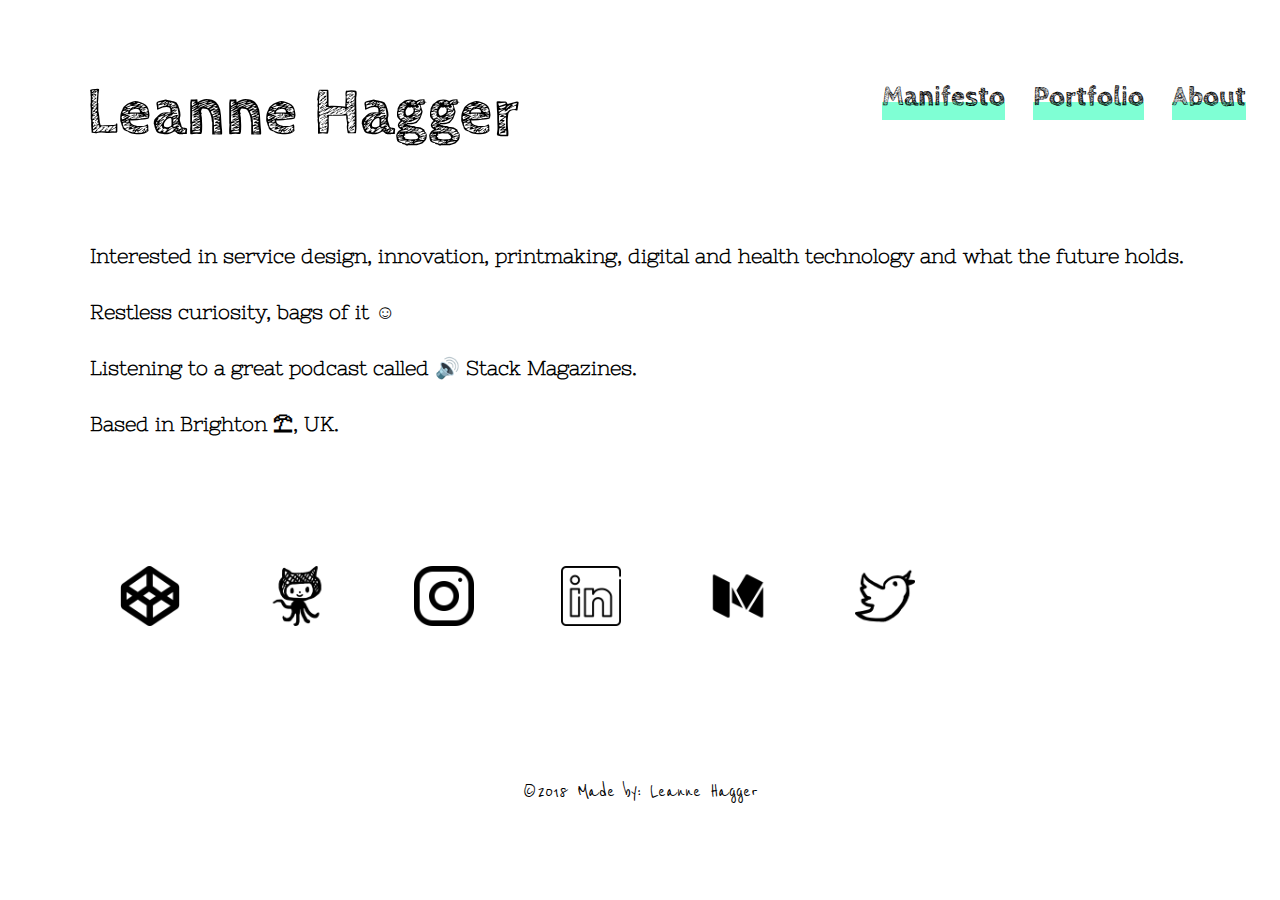
<file: index.html>
<!DOCTYPE html>
<html lang="en-GB">
<head>
	<title>Leanne Hagger Portfolio</title>
	<meta charset="utf-8">
	<link rel="stylesheet" href="css/stylesheet.css">
<link href="https://fonts.googleapis.com/css?family=Nixie+One" rel="stylesheet">
<link href="https://fonts.googleapis.com/css?family=Reenie+Beanie" rel="stylesheet">
<link href="https://fonts.googleapis.com/css?family=Cabin+Sketch:700" rel="stylesheet">
</head>

<header>
<div>
<h1 class="firstlastname"><a href="https://www.leannehagger.com">Leanne Hagger</a></h1>
</div>
<div class="about">
	<h2 class="aboutme"><a href="about.html">About</a></h2>
<h2 class="portfolio"><a href="portfolio.html">Portfolio</a></h2>
<h2 class="manifesto"><a href="manifesto.html">Manifesto</a></h2>
</div>
</header>

<body>

	<div class="main">
				<p class="about">Interested in service design, innovation, printmaking, digital and
					health technology and what the future holds.</p>
	<p class="about">Restless curiosity, bags of it &#9786;</p>
				<p class="about">Listening to a great podcast called &#x1F50A; <a id="podcast" href ="https://itunes.apple.com/us/podcast/stack-magazines/id1130954616?mt=2">Stack Magazines.</a></p>
				<p class="about">		Based in Brighton  <a href="https://www.visitbrighton.com/">&#x26f1;</a>, UK.</p>
			</div>

		<nav class="social-media-links">
			<ul>
				<li class="socialmedia"><a href="https://codepen.io/haggislea/">Codepen</a></li>
				<a href="https://codepen.io/haggislea/"><img id="codepen" src="images/codepen.png" alt="Codepen Icon."></a>    <!-- Web Codepen Editor by ✦ Shmidt Sergey ✦ from the Noun Project -->

				<li class="socialmedia"><a href="https://github.com/haggislea">GitHub</a></li>
				<a href="https://github.com/haggislea"><img id="github" src="images/github.png" alt="GitHub Icon."></a>    <!-- fork by Nick Bluth from the Noun Project -->

				<li class="socialmedia"><a href="https://www.instagram.com/leanne_hagger/">Instagram</a></li>
				<a href="https://www.instagram.com/leanne_hagger/"><img id="instagram" src="images/instagram.png" alt="Instagram Icon."></a>     <!-- fork by Nick Bluth from the Noun Project -->

				<li class="socialmedia"><a href="https://www.linkedin.com/in/leannehagger">Linkedin</a></li>
				<a href="https://www.linkedin.com/in/leannehagger"><img id="linkedin" src="images/linkedin.png" alt="Linkedin Icon."></a> <!--linkedin by rivda from the Noun Project/*-->

				<li class="socialmedia"><a href="https://medium.com/@haggis">Medium</a></li>
				<a href="https://medium.com/@haggis"><img id="medium" src="images/medium.png" alt="Medium icon."></a>

				<li class="socialmedia"><a href="https://twitter.com/leannehagger">Twitter</a></li>
				<a href="https://twitter.com/leannehagger"><img id="twitter" src="images/twitter.png" alt="Twitter Icon."></a> <!--*/Twitter by Acid Beast from the Noun Project/*-->
</ul>
	</nav>


</body>

<footer>
	<p class="madeby">&copy;2018 Made by: Leanne Hagger</p>
</footer>

</html>
</file>
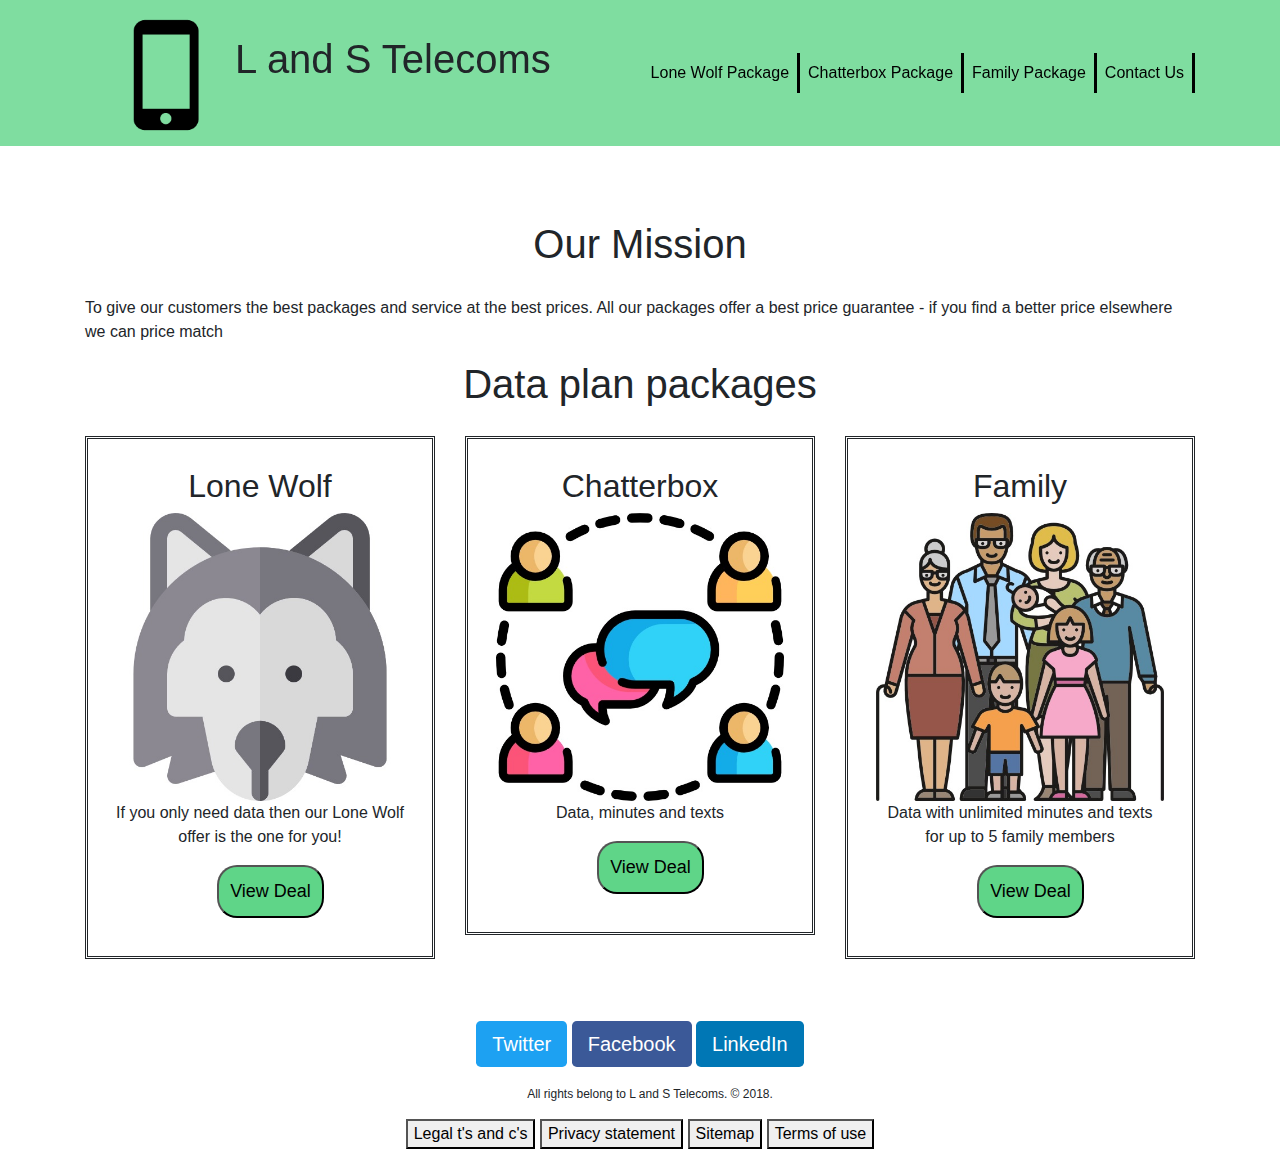
<file: dataplan/index.html>
<!DOCTYPE html>
<html lang="en-GB">

<head>
	<meta charset="utf-8" />
	<link rel="stylesheet" href="https://stackpath.bootstrapcdn.com/bootstrap/4.1.3/css/bootstrap.min.css">
	<link rel="stylesheet" href="css/stylesheet.css">
	<title>L and S Telecoms</title>
	<meta name="viewport" content="width=device-width, initial-scale=1.0">
</head>

<body>
	<nav class="navbar fixed-top navbar-expand-lg navbar-light bg light">
		<div class="container">
			<a href="index.html"><img class="logo" src="images/LandS-logo.png" alt="L and S Company Logo." /></a>
			<h1>L and S Telecoms</h1></a>

			<button class="navbar-toggler" type="button" data-toggle="collapse" data-target="#navbarNav" aria-controls="navbarNav" aria-expanded="false" aria-label="Toggle navigation">
				<span class="navbar-toggler-icon"></span>
			</button>

			<div class="collapse navbar-collapse justify-content-end" id="navbarNav">
				<ul class="navbar-nav">
					<li class="nav-item">
						<a class="nav-link" href="lone-wolf.html">Lone Wolf Package</a>
					</li>
					<li class="nav-item">
						<a class="nav-link" href="chatterbox.html">Chatterbox Package</a>
					</li>
					<li class="nav-item">
						<a class="nav-link" href="family.html">Family Package</a>
					</li>
					<li class="nav-item">
						<a class="nav-link" href="contactus.html">Contact Us</a>
					</li>
				</ul>
			</div>
		</div>
	</nav>

	<body>

		<section id="ourmission">
			<div class="container">
				<div class="row">
					<div class="col">
						<h1>Our Mission</h1>
						<p>To give our customers the best packages and service at the best prices. All our packages offer a best price guarantee - if you find a better price elsewhere we can price match</p>
					</div>
				</div>
			</div>
		</section>

		<h1>Data plan packages</h1>

		<section id="products">
			<div class="container">
				<div class="row">
					<div class="col-sm-4">
						<div class="homepagepic">
							<h2 class="packagetitle">Lone Wolf</h2>
							<img class="homepic" src="images/wolf.jpg" alt="An illustration of a wolf's face." /><img />
							<p>If you only need data then our Lone Wolf offer is the one for you! </p>
							<button class="view-deal"><a class="deal" href="lone-wolf.html">View Deal</a></button>
						</div>
					</div>

					<div class="col-sm-4">
						<div class="homepagepic">
							<h2 class="packagetitle">Chatterbox</h2>
							<img class="homepic" src="images/chatterbox.jpg" alt="An illustration of a circle of people chatting." />
							<p>Data, minutes and texts</p>
							<button class="view-deal"><a class="deal" href="chatterbox.html">View Deal</a></button>
						</div>
					</div>

					<div class="col-sm-4">
						<div class="homepagepic">
							<h2 class="packagetitle">Family</h2>
							<img class="homepic" src="images/family.jpg" alt="An illustration of a family." />
							<p>Data with unlimited minutes and texts for up to 5 family members </p>
							<button class="view-deal"><a class="deal" href="family.html">View Deal</a></button>
						</div>
					</div>
				</div>
			</div>

		</section>


		<footer>
			<div id="social-buttons">
				<a href="" class="btn btn-primary btn-lg btn-twitter">Twitter</a>
				<a href="" class="btn btn-primary btn-lg btn-facebook">Facebook</a>
				<a href="" class="btn btn-primary btn-lg btn-linkedin">LinkedIn</a>
			</div>

			<p class="rights">All rights belong to L and S Telecoms. &copy; 2018.</p>
			<button>Legal t's and c's</button>
			<button>Privacy statement</button>
			<button>Sitemap</button>
			<button>Terms of use</button>
		</footer>

		<script src="https://code.jquery.com/jquery-3.3.1.min.js" integrity="sha256-FgpCb/KJQlLNfOu91ta32o/NMZxltwRo8QtmkMRdAu8=" crossorigin="anonymous"></script>
		<script src="https://stackpath.bootstrapcdn.com/bootstrap/4.1.3/js/bootstrap.min.js" integrity="sha384-ChfqqxuZUCnJSK3+MXmPNIyE6ZbWh2IMqE241rYiqJxyMiZ6OW/JmZQ5stwEULTy" crossorigin="anonymous"></script>
	</body>

</html>
</file>
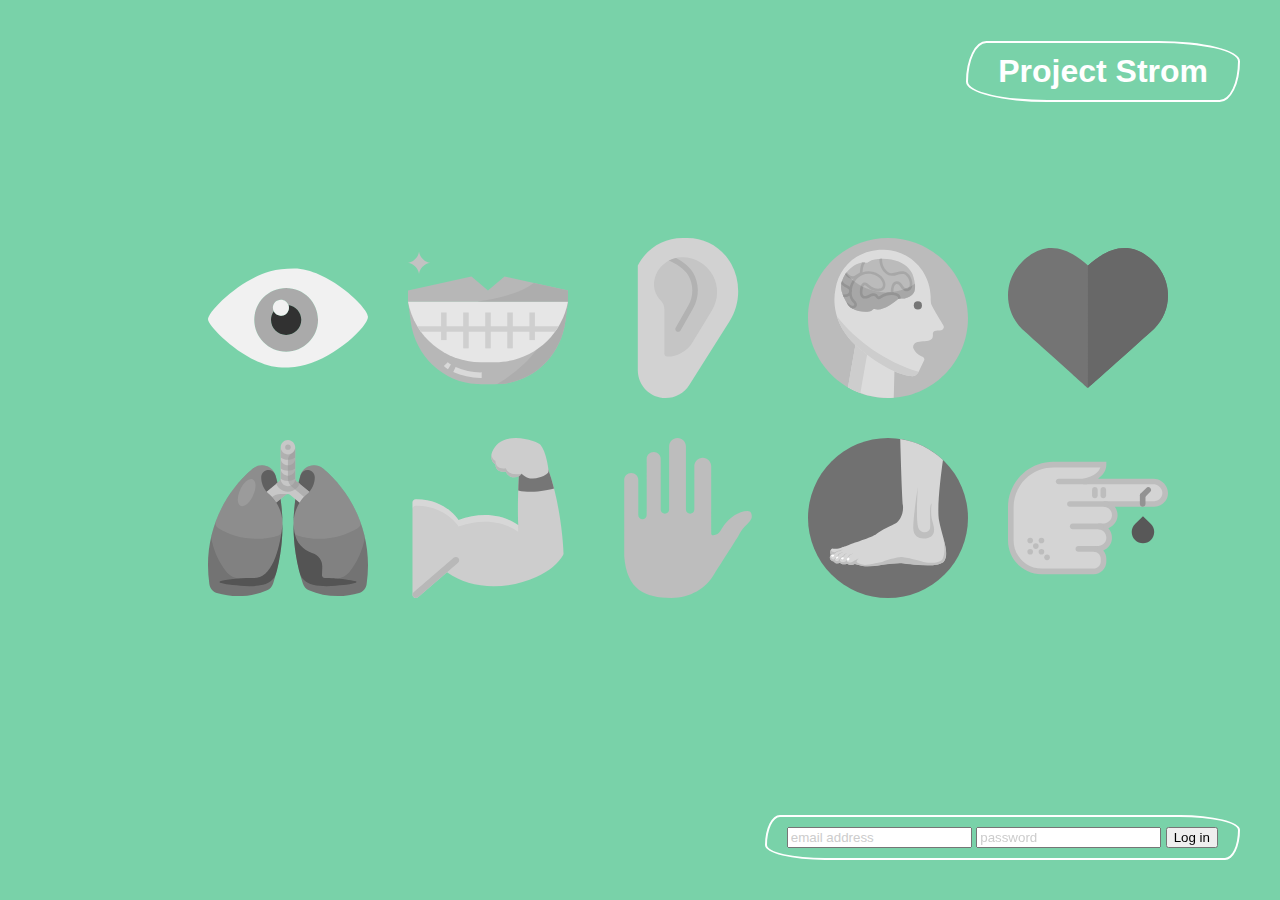
<file: Project _Strom/index.html>
<!DOCTYPE html>
<html>
<header>
  <title>Project Strom - finding healthcare technology and products easily</title>
  <link rel="stylesheet" href="stylesheet.css">
</header>

<head>
<h1>Project Strom</h1>
</head>
    <body>

    <!-- PUT IN LATER?
      <form class ="discover" action="discover" method="get">
        <input class="search" type="search" name="search" placeholder="Discover...start typing">
      </form>

      -->


      <section>
        <img class="human" src="eye.svg" alt="Sight"></img>
        <img class="human" src="smile.svg" alt="Voice / Speech"></img>
        <img class="human" src="ear.svg" alt="Hearing"></img>
        <img class="human" src="brain (1).svg" alt="Brain"></img>
        <img class="human" src="heart.svg" alt="Heart"></img>
        <img class="human" src="lungs.svg" alt="Lungs"></img>
        <img class="human" src="muscles.svg" alt="Arm"></img>
        <img class="human" src="hold.svg" alt="Hand"></img>
        <img class="human" src="foot.svg" alt="foot"></img>
        <img class="human" src="finger.svg" alt="Blood"></img>
      </section>
</body>

<div class="login">
  <form action="login.html" method="post">
      <input type="email" name="email" placeholder="email address">
    <input type="password" name="password" placeholder="password">
    <input type="submit" value="Log in">
  </form>
</div>

<!--  <p>Leanne Hagger &copy; 2018</p>
-->

</html>
</file>
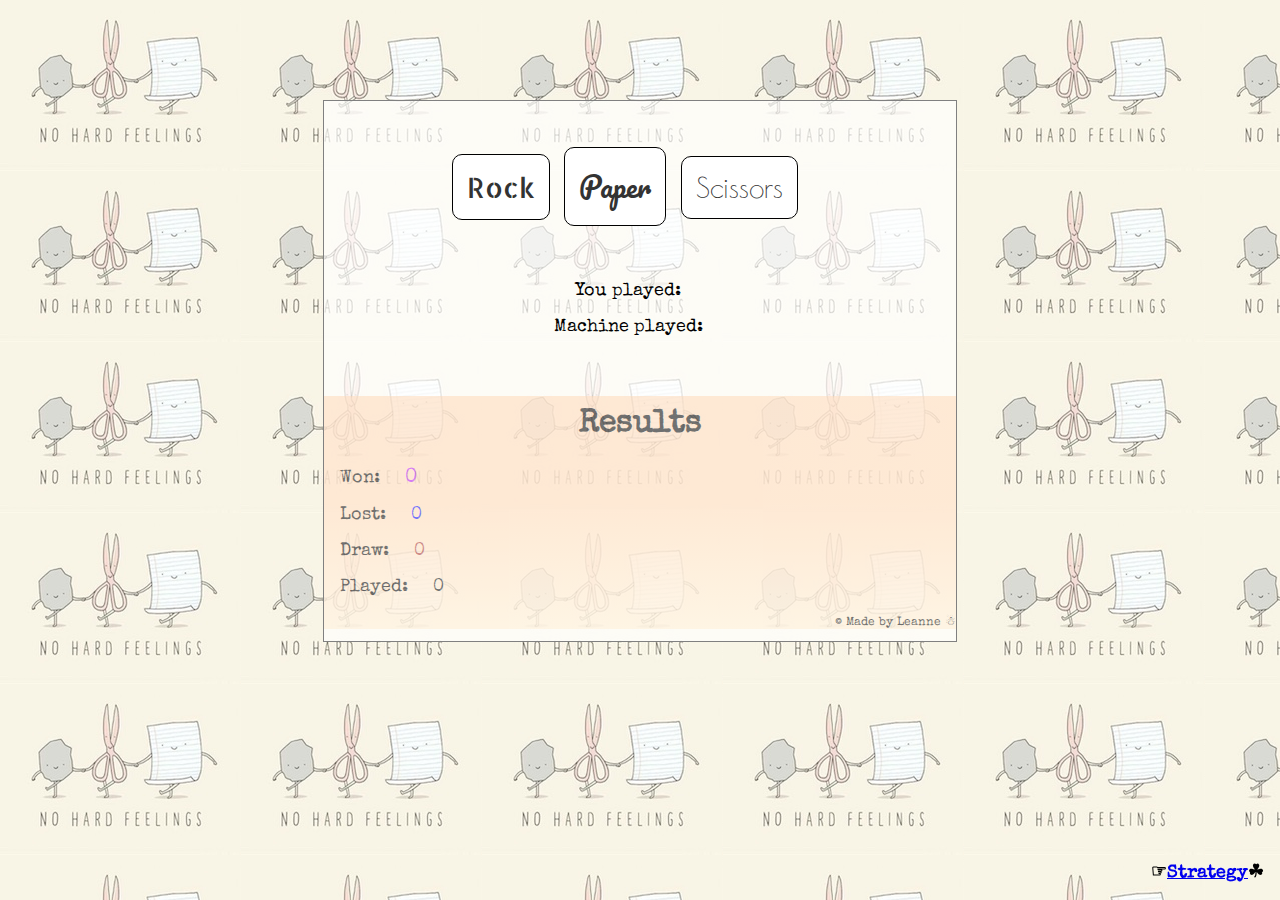
<file: RPS_game/index.html>
<!DOCTYPE html>
<html lang="en-GB">
<head>
    <title>Rock Paper Scissors</title>
    <link rel="stylesheet" href="https://stackpath.bootstrapcdn.com/bootstrap/4.1.3/css/bootstrap.min.css" integrity="sha384-MCw98/SFnGE8fJT3GXwEOngsV7Zt27NXFoaoApmYm81iuXoPkFOJwJ8ERdknLPMO" crossorigin="anonymous">
    <link rel="stylesheet" href="css/stylesheet.css">
<link href="https://fonts.googleapis.com/css?family=Special+Elite" rel="stylesheet">
<link href="https://fonts.googleapis.com/css?family=Monoton" rel="stylesheet">
<link href="https://fonts.googleapis.com/css?family=Pacifico" rel="stylesheet">
<link href="https://fonts.googleapis.com/css?family=Allerta+Stencil" rel="stylesheet">
<link href="https://fonts.googleapis.com/css?family=Poiret+One" rel="stylesheet">
</head>

<body>

<section id="gamemain">

<section class="rpsbutton">
<button id="rock" value="rock">Rock</button>
<button id="paper" value="paper">Paper</button>
<button id="scissors" value="scissors">Scissors</button>
</section>



<section class="played">
    <p>You played: <span id="play_you"></span></p>
    <p>Machine played: <span id="play_machine"></span></p>
</section>


<section class="result">
    <h2>Results</h2>

    <div class="container">
      <div class="row">
    <div class="col-sm-4">
    <p>Won: <span id="game_won">0</span></p>
  </div>
      <div class="col-sm-4">
    <p>Lost: <span id="game_lost">0</span></p>
</div>
<div class="col-sm-4">
  <p>Draw: <span id="game_draw">0</span></p>
</div>
</div>
</div>

<div class="container">
  <div class="row">
  <div class="col-lg-8">
    <p>Played: <span id="game_played">0</span></p>
  </div>
  </div>
</div>




      <p class="madeby">&copy; Made by Leanne &#9731;</p>
</section>



<script src="https://code.jquery.com/jquery-3.3.1.min.js" integrity="sha256-FgpCb/KJQlLNfOu91ta32o/NMZxltwRo8QtmkMRdAu8=" crossorigin="anonymous"></script>
<script src="js/script.js"></script>
</section>
<footer>
   <p id="strategy">&#9758;<a href="http://nowiknow.com/the-strategy-behind-rock-paper-scissors/">Strategy</a>&#9752;</p>
</footer>
</body>
</html>
</file>
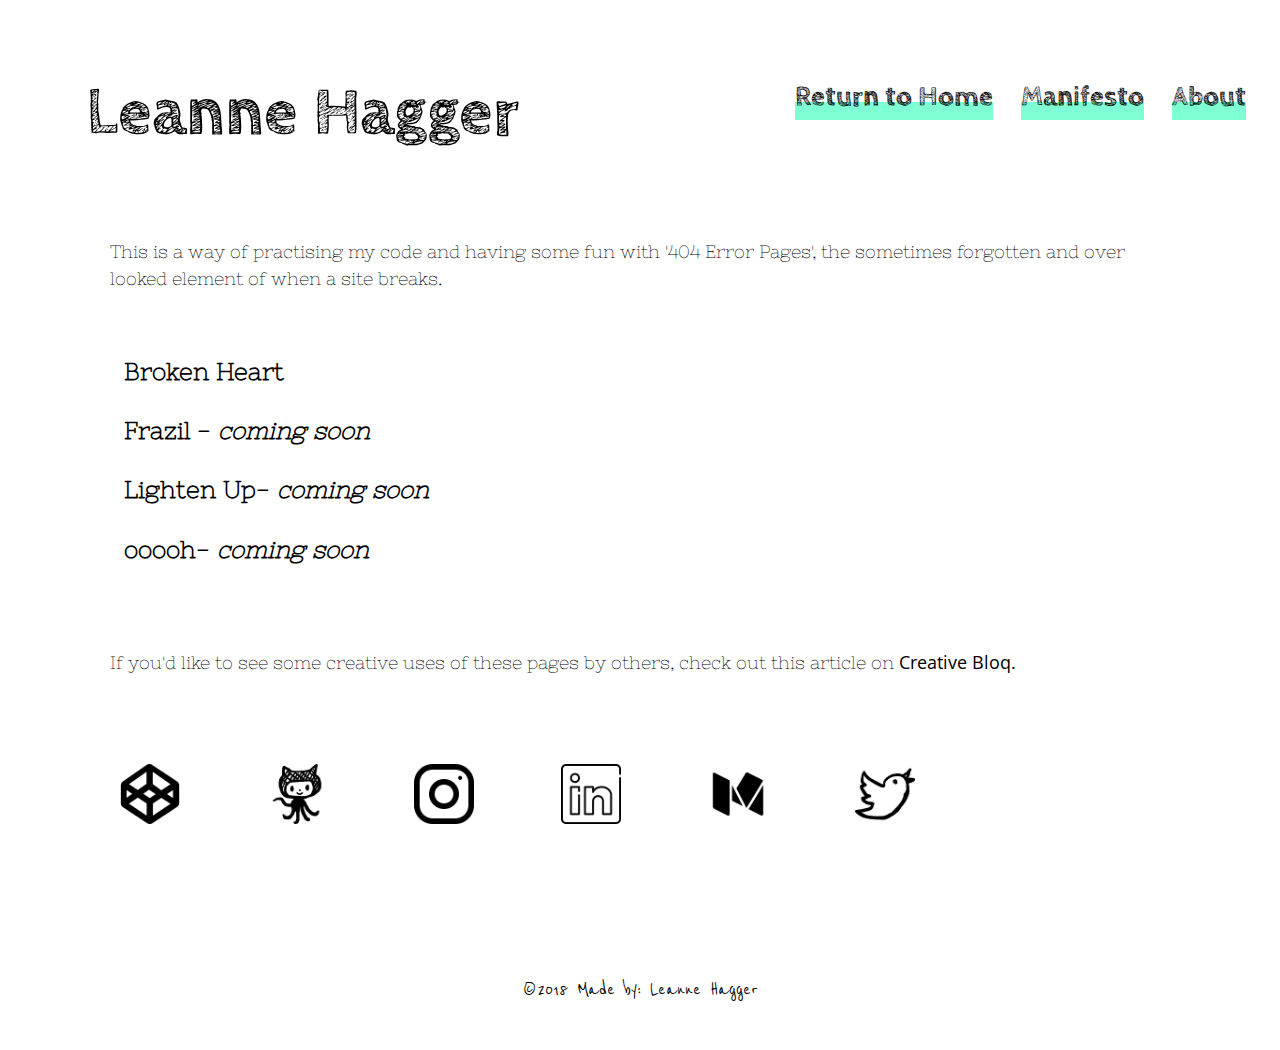
<file: 404errorpages.html>
<!DOCTYPE html>
<html lang="en-GB">
<head>
	<title>Leanne Hagger - 404 Error Pages</title>

		<meta charset="utf-8">
		<link rel="stylesheet" href="css/stylesheet.css">
	<link href="https://fonts.googleapis.com/css?family=Nixie+One" rel="stylesheet">
	<link href="https://fonts.googleapis.com/css?family=Reenie+Beanie" rel="stylesheet">
	<link href="https://fonts.googleapis.com/css?family=Cabin+Sketch:700" rel="stylesheet">
	<link href="https://fonts.googleapis.com/css?family=Open+Sans:700" rel="stylesheet">
	</head>

	<header>
	<div>
	<h1 class="firstlastname"><a href="https://www.leannehagger.com">Leanne Hagger</h1></a>
	</div>
	<div class="about">
	<h2 class="aboutme"><a href="about.html">About</h2></a>
	<h2 class="manifesto"><a href="manifesto.html">Manifesto</h2></a>
	<h2 class="homepage"><a href="index.html">Return to Home</a></h2>
	</div>
	</header>

<p class='infoOfPage'>This is a way of practising my code and having some fun with '404 Error Pages', the sometimes forgotten and over looked element of when a site breaks.</p>
	<body>

		<div class="main">

	<ul>
						<li class="errorpage"><a href="error404_heart/error404heart.html">Broken Heart</a></li>
						<li class="errorpage">Frazil - <i>coming soon</i></a></li>
						<li class="errorpage">Lighten Up- <i>coming soon</i></a></li>
						<li class="errorpage">ooooh- <i>coming soon</i></li>


</ul>
		</div>

		<p class='infoOfPage'>If you'd like to see some creative uses of these pages by others, check out this article on <a href class="creativebloq"="https://www.creativebloq.com/web-design/best-404-pages-812505">Creative Bloq.</a></p>

		<nav class="social-media-links">
			<ul>
				<li class="socialmedia"><a href="https://codepen.io/haggislea/">Codepen</a></li>
				<a href="https://codepen.io/haggislea/"><img id="codepen" src="images/codepen.png" alt="Codepen Icon."></a>    <!-- Web Codepen Editor by ✦ Shmidt Sergey ✦ from the Noun Project -->

				<li class="socialmedia"><a href="https://github.com/haggislea">GitHub</a></li>
				<a href="https://github.com/haggislea"><img id="github" src="images/github.png" alt="GitHub Icon."></a>    <!-- fork by Nick Bluth from the Noun Project -->

				<li class="socialmedia"><a href="https://www.instagram.com/leanne_hagger/">Instagram</a></li>
				<a href="https://www.instagram.com/leanne_hagger/"><img id="instagram" src="images/instagram.png" alt="Instagram Icon."></a>     <!-- fork by Nick Bluth from the Noun Project -->

				<li class="socialmedia"><a href="https://www.linkedin.com/in/leannehagger">Linkedin</a></li>
				<a href="https://www.linkedin.com/in/leannehagger"><img id="linkedin" src="images/linkedin.png" alt="Linkedin Icon."></a> <!--linkedin by rivda from the Noun Project/*-->

				<li class="socialmedia"><a href="https://medium.com/@haggis">Medium</a></li>
				<a href="https://medium.com/@haggis"><img id="medium" src="images/medium.png" alt="Medium icon."></a>

				<li class="socialmedia"><a href="https://twitter.com/leannehagger">Twitter</a></li>
				<a href="https://twitter.com/leannehagger"><img id="twitter" src="images/twitter.png" alt="Twitter Icon."></a> <!--*/Twitter by Acid Beast from the Noun Project/*-->
</ul>
	</nav>


</body>

<footer><p class="madeby">&copy2018 Made by: Leanne Hagger<p></footer>

</html>
</file>
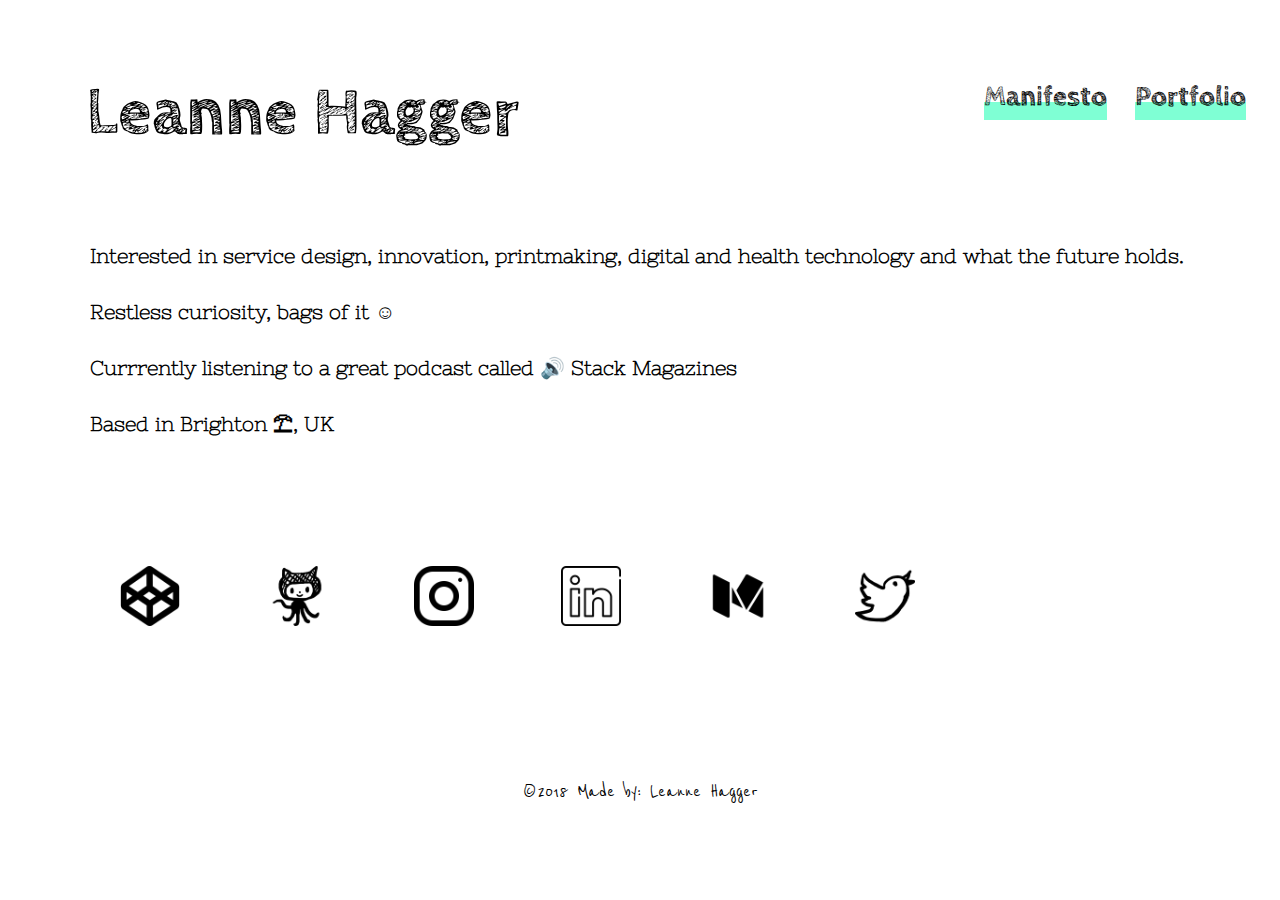
<file: about.html>
<!DOCTYPE html>
<html lang="en-GB">
<head>
	<title>Leanne Hagger Portfolio</title>
	<meta charset="utf-8">
	<link rel="stylesheet" href="css/stylesheet.css">
<link href="https://fonts.googleapis.com/css?family=Nixie+One" rel="stylesheet">
<link href="https://fonts.googleapis.com/css?family=Reenie+Beanie" rel="stylesheet">
<link href="https://fonts.googleapis.com/css?family=Cabin+Sketch:700" rel="stylesheet">
</head>

<header>

<h1 class="firstlastname"><a href="https://www.leannehagger.com">Leanne Hagger</a></h1>
<div class="about">
<h2 class="portfolio"><a href="portfolio.html">Portfolio</a></h2>
<h2 class="manifesto"><a href="manifesto.html">Manifesto</a></h2>
</div>
</header>


<body>

	<div class="main">
				<p class="about">Interested in service design, innovation, printmaking, digital and
					health technology and what the future holds.</p>
	<p class="about">Restless curiosity, bags of it &#9786;</p>
				<p class="about">Currrently listening to a great podcast called &#x1F50A; <a id="podcast" href ="https://itunes.apple.com/us/podcast/stack-magazines/id1130954616?mt=2">Stack Magazines</a></p>
				<p class="about">		Based in Brighton  <a href="https://www.visitbrighton.com/">&#x26f1;</a>, UK</p>
			</div>

		<nav class="social-media-links">
			<ul>
				<li class="socialmedia"><a href="https://codepen.io/haggislea/">Codepen</a></li>
				<a href="https://codepen.io/haggislea/"><img id="codepen" src="images/codepen.png" alt="Codepen Icon."></a>    <!-- Web Codepen Editor by ✦ Shmidt Sergey ✦ from the Noun Project -->

				<li class="socialmedia"><a href="https://github.com/haggislea">GitHub</a></li>
				<a href="https://github.com/haggislea"><img id="github" src="images/github.png" alt="GitHub Icon."></a>    <!-- fork by Nick Bluth from the Noun Project -->

				<li class="socialmedia"><a href="https://www.instagram.com/leanne_hagger/">Instagram</a></li>
				<a href="https://www.instagram.com/leanne_hagger/"><img id="instagram" src="images/instagram.png" alt="Instagram Icon."></a>     <!-- fork by Nick Bluth from the Noun Project -->

				<li class="socialmedia"><a href="https://www.linkedin.com/in/leannehagger">Linkedin</a></li>
				<a href="https://www.linkedin.com/in/leannehagger"><img id="linkedin" src="images/linkedin.png" alt="Linkedin Icon."></a> <!--linkedin by rivda from the Noun Project/*-->

				<li class="socialmedia"><a href="https://medium.com/@haggis">Medium</a></li>
				<a href="https://medium.com/@haggis"><img id="medium" src="images/medium.png" alt="Medium icon."></a>

				<li class="socialmedia"><a href="https://twitter.com/leannehagger">Twitter</a></li>
				<a href="https://twitter.com/leannehagger"><img id="twitter" src="images/twitter.png" alt="Twitter Icon."></a> <!--*/Twitter by Acid Beast from the Noun Project/*-->
</ul>
	</nav>


</body>

<footer><p class="madeby">&copy;2018 Made by: Leanne Hagger</p>
</footer>

</html>
</file>
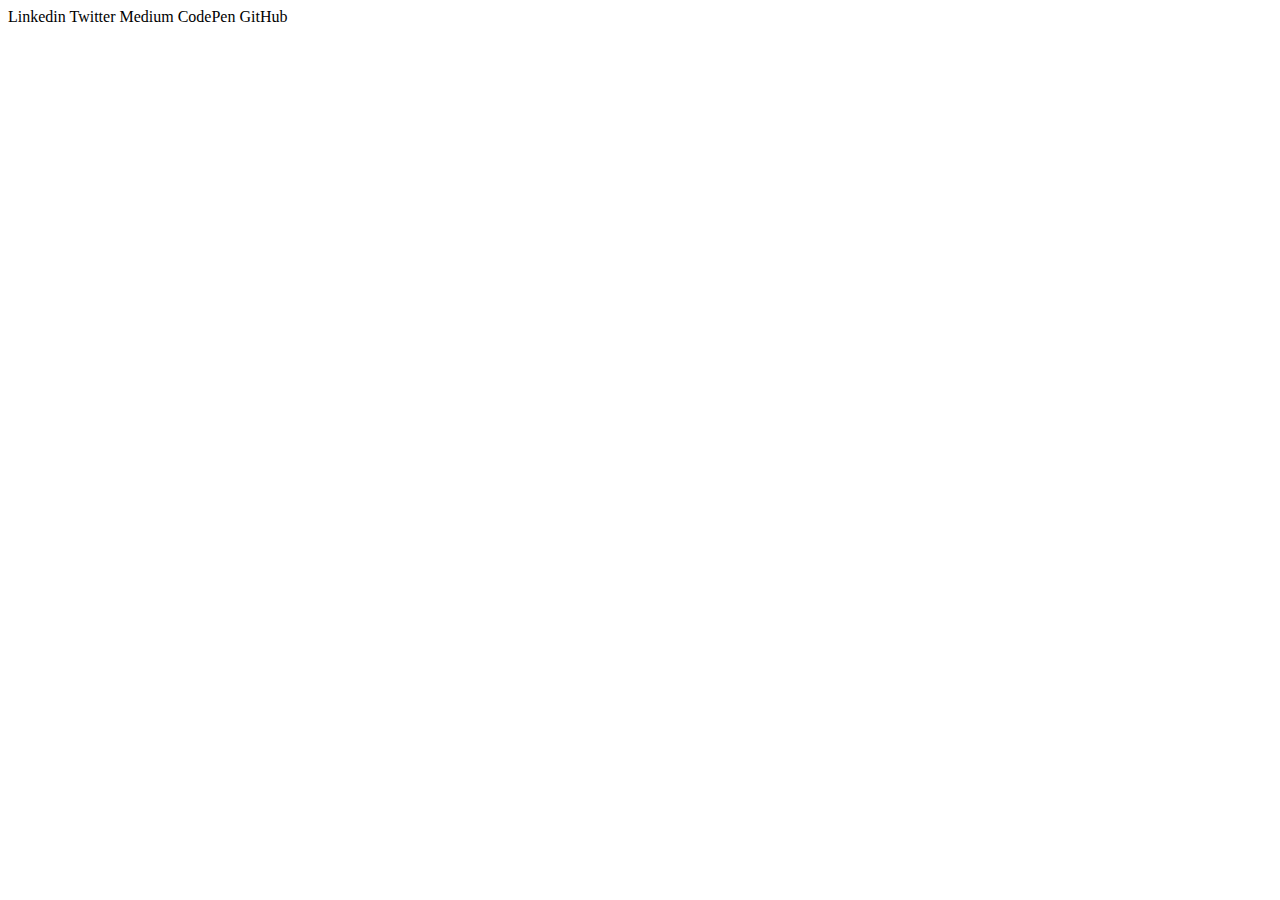
<file: contact.html>
<!DOCTYPE html>
<html lang="en-GB">
<head>
	<title>Leanne Hagger Portfolio</title>
</head>
<body>


<a>Linkedin</a>
<a>Twitter</a>
<a>Medium</a>
<a>CodePen</a>
<a>GitHub</a>

</body>

	<footer> </footer>

</html>
</file>
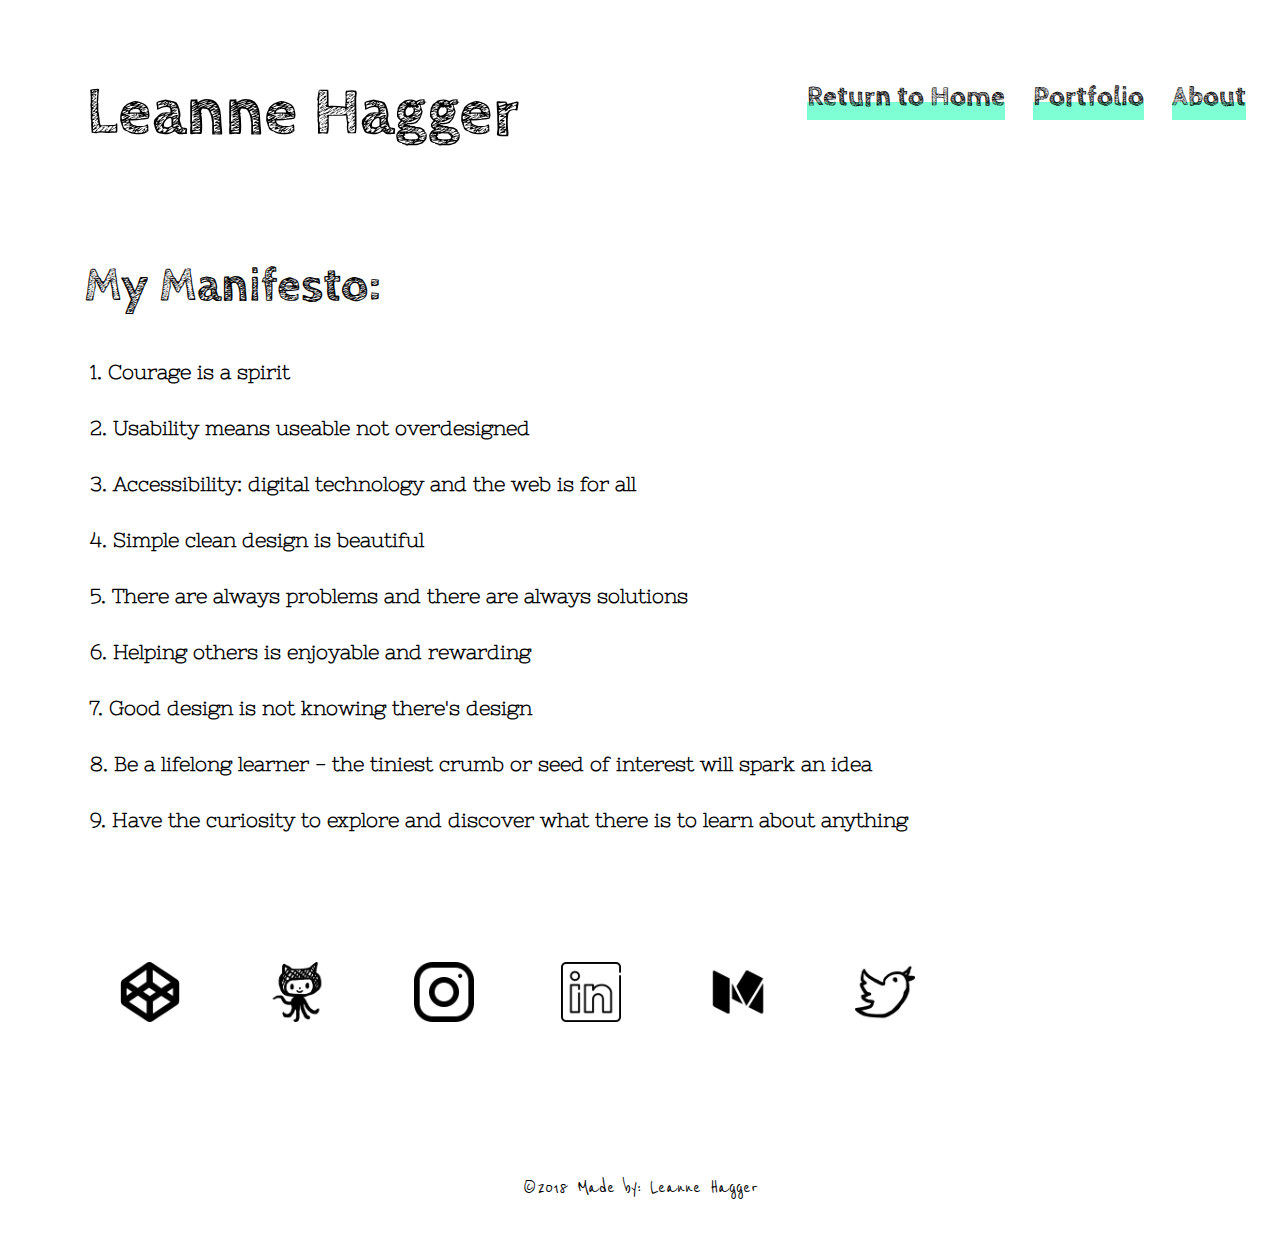
<file: manifesto.html>
<!DOCTYPE html>
<html lang="en-GB">
<head>
	<title>Leanne Hagger Portfolio</title>
	<meta charset="utf-8">
	<link rel="stylesheet" href="css/stylesheet.css">
<link href="https://fonts.googleapis.com/css?family=Nixie+One" rel="stylesheet">
<link href="https://fonts.googleapis.com/css?family=Reenie+Beanie" rel="stylesheet">
<link href="https://fonts.googleapis.com/css?family=Cabin+Sketch:700" rel="stylesheet">
</head>

<header>
<div>
<h1 class="firstlastname"><a href="https://www.leannehagger.com">Leanne Hagger</a></h1>
</div>
<div class="about">
<h2 class="aboutme"><a href="about.html">About</a></h2>
<h2 class="portfolio"><a href="portfolio.html">Portfolio</a></h2>
<h2 class="homepage"><a href="index.html">Return to Home</a></h2>
</div>
</header>

<body>
  <div class="main">

    <h2 class="mymanifesto">My Manifesto:</h2>
  			<p class="manifesto"> 1. Courage is a spirit </P>
        <p class="manifesto">2.  Usability means useable not overdesigned</P>
        <p class="manifesto">3. Accessibility: digital technology and the web is for all</P>
        <p class="manifesto">4. Simple clean design is beautiful</P>
        <p class="manifesto">5. There are always problems and there are always solutions</P>
        <p class="manifesto">6. Helping others is enjoyable and rewarding</P>
        <p class="manifesto">7. Good design is not knowing there's design</P>
        <p class="manifesto">8. Be a lifelong learner - the tiniest crumb or seed of interest will spark an idea</P>
        <p class="manifesto">9. Have the curiosity to explore and discover what there is to learn about anything</P>

		</div>

    <nav class="social-media-links">
			<ul>
				<li class="socialmedia"><a href="https://codepen.io/haggislea/">Codepen</a></li>
				<a href="https://codepen.io/haggislea/"><img id="codepen" src="images/codepen.png" alt="Codepen Icon."></a>    <!-- Web Codepen Editor by ✦ Shmidt Sergey ✦ from the Noun Project -->

				<li class="socialmedia"><a href="https://github.com/haggislea">GitHub</a></li>
				<a href="https://github.com/haggislea"><img id="github" src="images/github.png" alt="GitHub Icon."></a>    <!-- fork by Nick Bluth from the Noun Project -->

				<li class="socialmedia"><a href="https://www.instagram.com/leanne_hagger/">Instagram</a></li>
				<a href="https://www.instagram.com/leanne_hagger/"><img id="instagram" src="images/instagram.png" alt="Instagram Icon."></a>     <!-- fork by Nick Bluth from the Noun Project -->

				<li class="socialmedia"><a href="https://www.linkedin.com/in/leannehagger">Linkedin</a></li>
				<a href="https://www.linkedin.com/in/leannehagger"><img id="linkedin" src="images/linkedin.png" alt="Linkedin Icon."></a> <!--linkedin by rivda from the Noun Project/*-->

				<li class="socialmedia"><a href="https://medium.com/@haggis">Medium</a></li>
				<a href="https://medium.com/@haggis"><img id="medium" src="images/medium.png" alt="Medium icon."></a>

				<li class="socialmedia"><a href="https://twitter.com/leannehagger">Twitter</a></li>
				<a href="https://twitter.com/leannehagger"><img id="twitter" src="images/twitter.png" alt="Twitter Icon."></a> <!--*/Twitter by Acid Beast from the Noun Project/*-->
</ul>

  </nav>


</body>

<footer>
	<p class="madeby">&copy;2018 Made by: Leanne Hagger</p>
</footer>

</html>
</file>
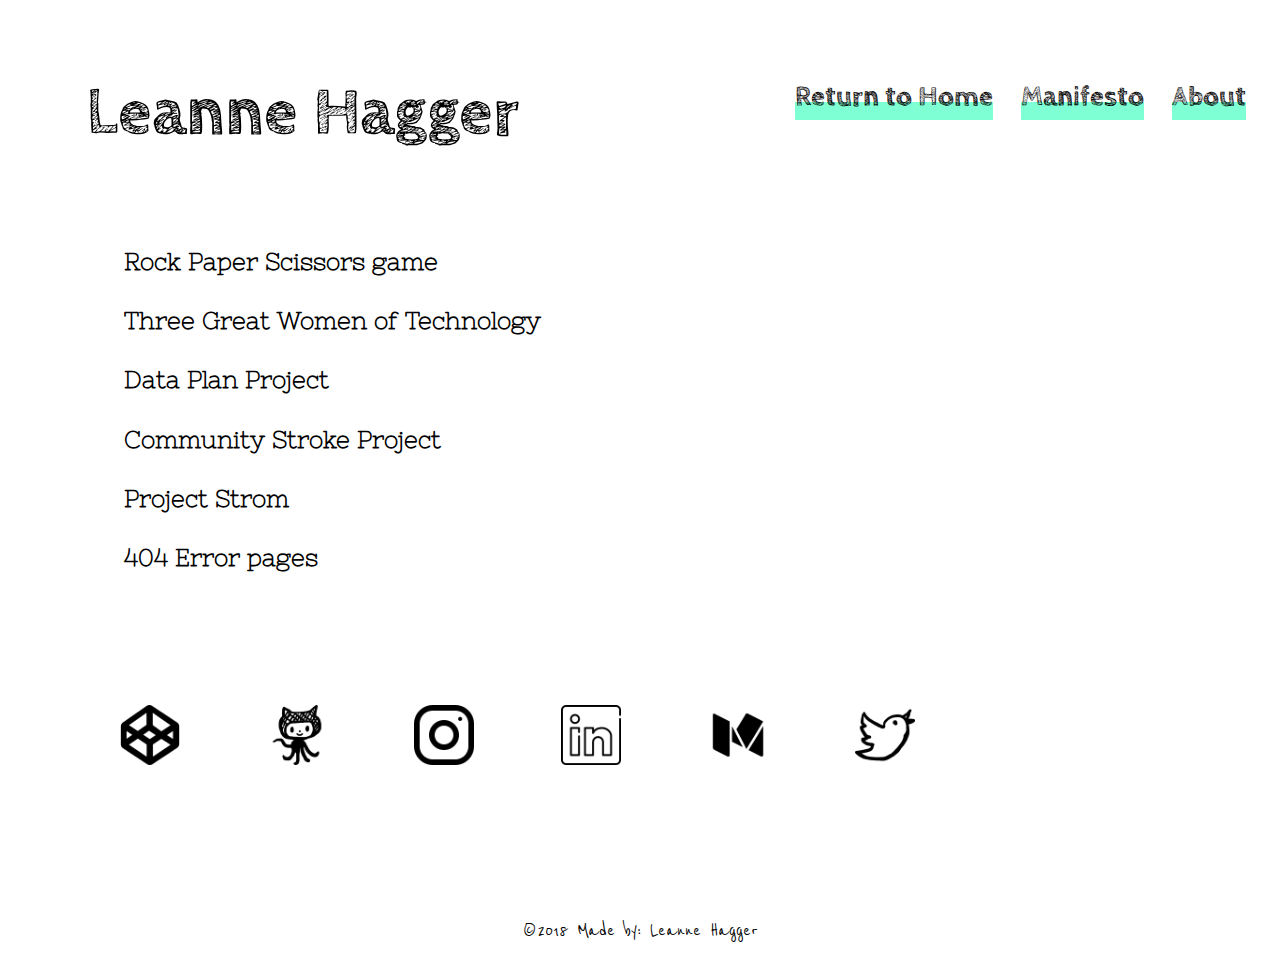
<file: portfolio.html>
<!DOCTYPE html>
<html lang="en-GB">
<head>
	<title>Leanne Hagger Portfolio</title>
	<meta charset="utf-8">
	<link rel="stylesheet" href="css/stylesheet.css">
<link href="https://fonts.googleapis.com/css?family=Nixie+One" rel="stylesheet">
<link href="https://fonts.googleapis.com/css?family=Reenie+Beanie" rel="stylesheet">
<link href="https://fonts.googleapis.com/css?family=Cabin+Sketch:700" rel="stylesheet">
</head>

<header>
<div>
<h1 class="firstlastname"><a href="https://www.leannehagger.com">Leanne Hagger</a></h1>
</div>
<div class="about">
<h2 class="aboutme"><a href="about.html">About</a></h2>
<h2 class="manifesto"><a href="manifesto.html">Manifesto</a></h2>
<h2 class="homepage"><a href="index.html">Return to Home</a></h2>
</div>
</header>


<body>

	<div class="main">

<ul>
					<li class="work"><a href="RPS_game/index.html">Rock Paper Scissors game</a></li>
					<li class="work"><a href="women_in_tech_v4/index.html">Three Great Women of Technology</a></li>
					 <li class="work"><a href="dataplan/index.html">Data Plan Project</a></li>
					<li class="work"><a href="https://esdneuro.superhi.com/index.html">Community Stroke Project</a></li>
					<li class="work"><a href="Project_Strom/index.html">Project Strom</a></li>
					<li class="work"><a href="404errorpages.html">404 Error pages</a></li>
</ul>
		</div>

		<nav class="social-media-links">
			<ul>
				<li class="socialmedia"><a href="https://codepen.io/haggislea/">Codepen</a></li>
				<a href="https://codepen.io/haggislea/"><img id="codepen" src="images/codepen.png" alt="Codepen Icon."></a>    <!-- Web Codepen Editor by ✦ Shmidt Sergey ✦ from the Noun Project -->

				<li class="socialmedia"><a href="https://github.com/haggislea">GitHub</a></li>
				<a href="https://github.com/haggislea"><img id="github" src="images/github.png" alt="GitHub Icon."></a>    <!-- fork by Nick Bluth from the Noun Project -->

				<li class="socialmedia"><a href="https://www.instagram.com/leanne_hagger/">Instagram</a></li>
				<a href="https://www.instagram.com/leanne_hagger/"><img id="instagram" src="images/instagram.png" alt="Instagram Icon."></a>     <!-- fork by Nick Bluth from the Noun Project -->

				<li class="socialmedia"><a href="https://www.linkedin.com/in/leannehagger">Linkedin</a></li>
				<a href="https://www.linkedin.com/in/leannehagger"><img id="linkedin" src="images/linkedin.png" alt="Linkedin Icon."></a> <!--linkedin by rivda from the Noun Project/*-->

				<li class="socialmedia"><a href="https://medium.com/@haggis">Medium</a></li>
				<a href="https://medium.com/@haggis"><img id="medium" src="images/medium.png" alt="Medium icon."></a>

				<li class="socialmedia"><a href="https://twitter.com/leannehagger">Twitter</a></li>
				<a href="https://twitter.com/leannehagger"><img id="twitter" src="images/twitter.png" alt="Twitter Icon."></a> <!--*/Twitter by Acid Beast from the Noun Project/*-->
</ul>
	</nav>


</body>

<footer>
	<p class="madeby">&copy;2018 Made by: Leanne Hagger</p>
</footer>

</html>
</file>
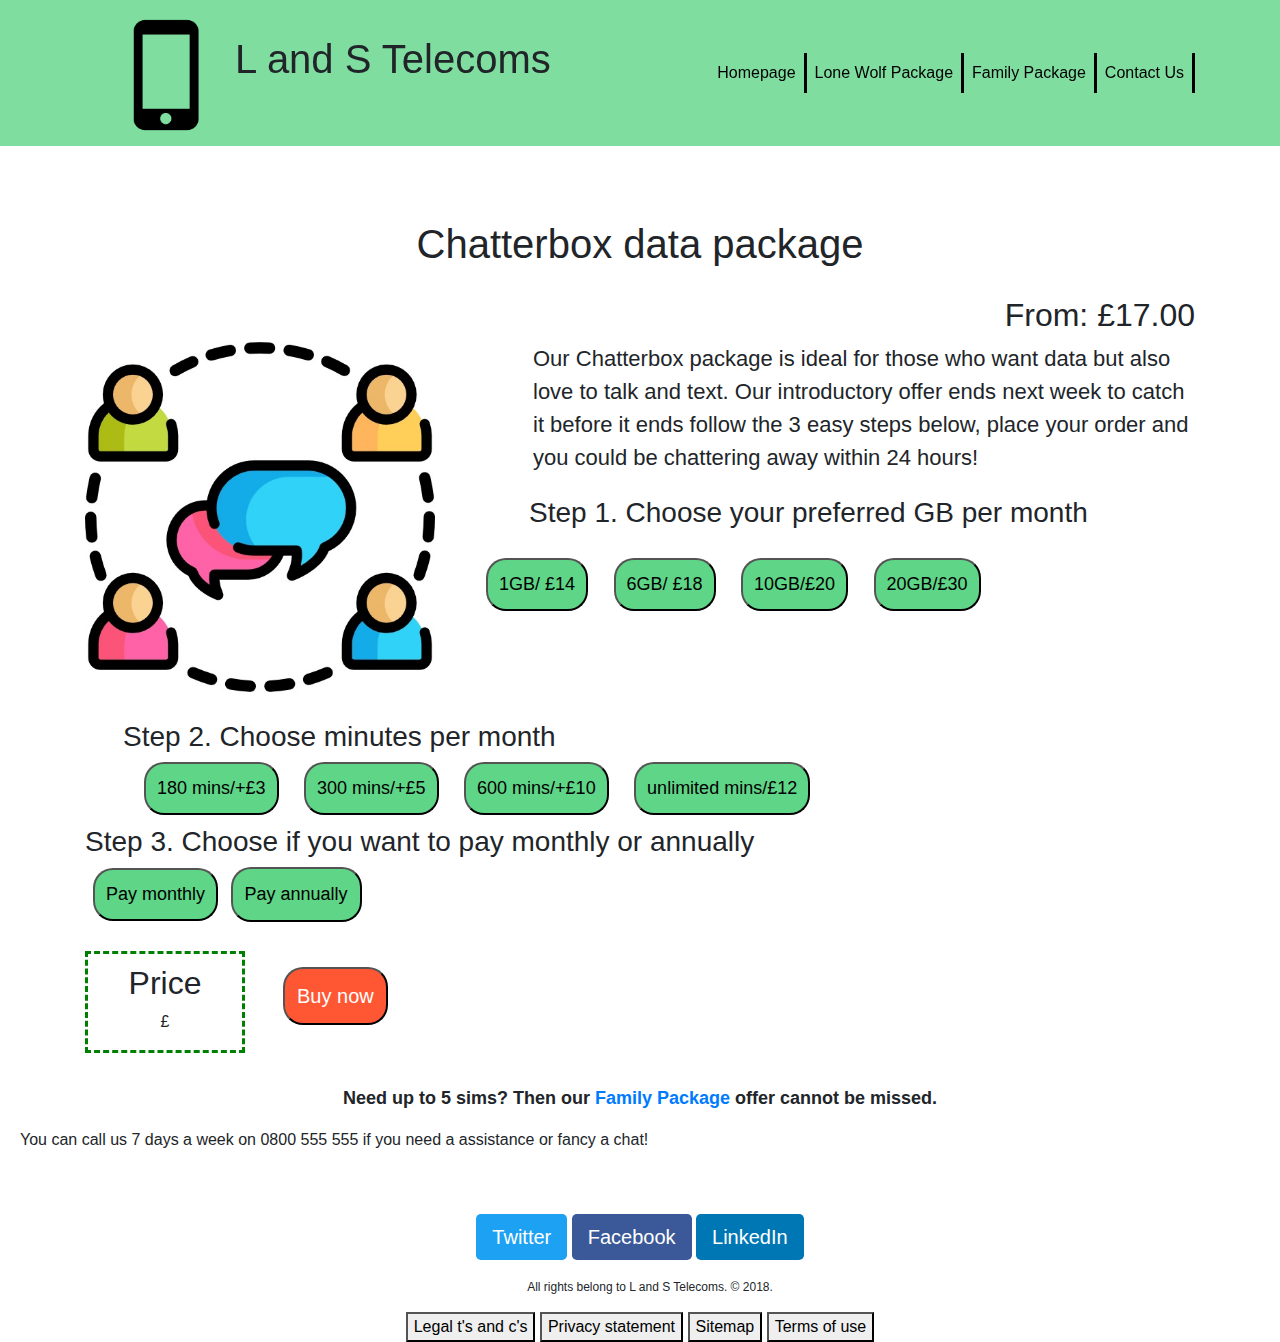
<file: dataplan/chatterbox.html>
<!DOCTYPE html>
<html lang="en-GB">

<head>
  <meta charset="utf-8" />
  <link rel="stylesheet" href="https://stackpath.bootstrapcdn.com/bootstrap/4.1.3/css/bootstrap.min.css">
  <link rel="stylesheet" href="css/stylesheet.css">
  <title>Chatterbox data package</title>
  <meta name="viewport" content="width=device-width, initial-scale=1.0">
</head>

<body>

  <nav class="navbar fixed-top navbar-expand-lg navbar-light bg light">
    <div class="container">
      <a href="index.html"><img class="logo" src="images/LandS-logo.png" alt="L and S Company Logo." /></a>
      	<h1>L and S Telecoms</h1>

      <button class="navbar-toggler" type="button" data-toggle="collapse" data-target="#navbarNav" aria-controls="navbarNav" aria-expanded="false" aria-label="Toggle navigation">
        <span class="navbar-toggler-icon"></span>
      </button>

      <div class="collapse navbar-collapse justify-content-end" id="navbarNav">
        <ul class="navbar-nav">
          <li class="nav-item">
            <a class="nav-link" href="index.html">Homepage</a>
          </li>
          <li class="nav-item">
            <a class="nav-link" href="lone-wolf.html">Lone Wolf Package</a>
          </li>
          <li class="nav-item">
            <a class="nav-link" href="family.html">Family Package</a>
          </li>
          <li class="nav-item">
            <a class="nav-link" href="contactus.html">Contact Us</a>
          </li>
        </ul>
      </div>
    </div>
  </nav>


  <section id="chatterbox">
    <h1>Chatterbox data package</h1>
    <div class="container" id="chatterboxpackage">
      <h2 class="fromprice">From: £17.00</h2>
      <div class="row">
        <div class="col-md-4">
          <img class="packageimage" src="images/chatterbox.jpg" alt="An illustration of a circle of people chatting." />
        </div>


        <div class="col-md-8">
          <p class="chatterboxinfo">Our Chatterbox package is ideal for those who want data but also love to talk and text. Our introductory offer ends next week to catch it before it ends follow the 3 easy steps below, place your order and you
            could be chattering away
            within 24
            hours!</p>


          <h3 class="step1">Step 1. Choose your preferred GB per month</h3>
          <button class="chatterbox--price" data-gb="1GB" data-price="14.00">1GB/ £14</button>
          <button class="chatterbox--price" data-gb="6GB" data-price="18.00">6GB/ £18</button>
          <button class="chatterbox--price" data-gb="10GB" data-price="20.00">10GB/£20</button>
          <button class="chatterbox--price" data-gb="20GB" data-price="30.00">20GB/£30</button>
        </div>
      </div>
    </div>
  </section>


  <div class="container">
    <div class="row">
      <div class="col-md-8">
        <div class="step2">

          <h3>Step 2. Choose minutes per month</h3>
          <button class="chatterbox--mins" mins="180mins" mins-price="3.00">180 mins/+£3</button>
          <button class="chatterbox--mins" mins="300mins" mins-price="5.00">300 mins/+£5</button>
          <button class="chatterbox--mins" mins="600mins" mins-price="10.00">600 mins/+£10</button>
          <button class="chatterbox--mins" mins="unlimited" mins-price="12.00">unlimited mins/£12</button>
        </div>
      </div>
    </div>
  </div>

  <div class="container">
    <div class="row">
      <div class="col-md-8">
        <div class="step3">
          <h3>Step 3. Choose if you want to pay monthly or annually</h3>
          <button class="monthly">Pay monthly</button>
          <button class="annually">Pay annually</button>
        </div>
      </div>
    </div>
  </div>

  <div class="container">
    <div class="row">
      <div class="col-md-2">
        <div class="price">
          <h2>Price</h2>
          <p>£<span id="price">0.00</span></p>
        </div>
      </div>
      <div class="col-md-4">
        <button class="buy">Buy now</button>
      </div>
    </div>
  </div>

  <p class="crosspromo"><strong>Need up to 5 sims? Then our <a href="family.html">Family Package</a> offer cannot be missed.</strong></p>

  <p class="phoneus">You can call us 7 days a week on 0800 555 555 if you need a assistance or fancy a chat!</p>

  <script src="https://code.jquery.com/jquery-3.3.1.min.js" integrity="sha256-FgpCb/KJQlLNfOu91ta32o/NMZxltwRo8QtmkMRdAu8=" crossorigin="anonymous"></script>
  <script src="js/script.js"></script>

  <footer>
    <div id="social-buttons">
      <a href="" class="btn btn-primary btn-lg btn-twitter">Twitter</a>
      <a href="" class="btn btn-primary btn-lg btn-facebook">Facebook</a>
      <a href="" class="btn btn-primary btn-lg btn-linkedin">LinkedIn</a>
    </div>

    <p class="rights">All rights belong to L and S Telecoms. &copy; 2018.</p>
    <button>Legal t's and c's</button>
    <button>Privacy statement</button>
    <button>Sitemap</button>
    <button>Terms of use</button>
  </footer>

  <script src="https://code.jquery.com/jquery-3.3.1.min.js" integrity="sha256-FgpCb/KJQlLNfOu91ta32o/NMZxltwRo8QtmkMRdAu8=" crossorigin="anonymous"></script>
  <script src="https://stackpath.bootstrapcdn.com/bootstrap/4.1.3/js/bootstrap.min.js" integrity="sha384-ChfqqxuZUCnJSK3+MXmPNIyE6ZbWh2IMqE241rYiqJxyMiZ6OW/JmZQ5stwEULTy" crossorigin="anonymous"></script>
</body>

</html>
</file>
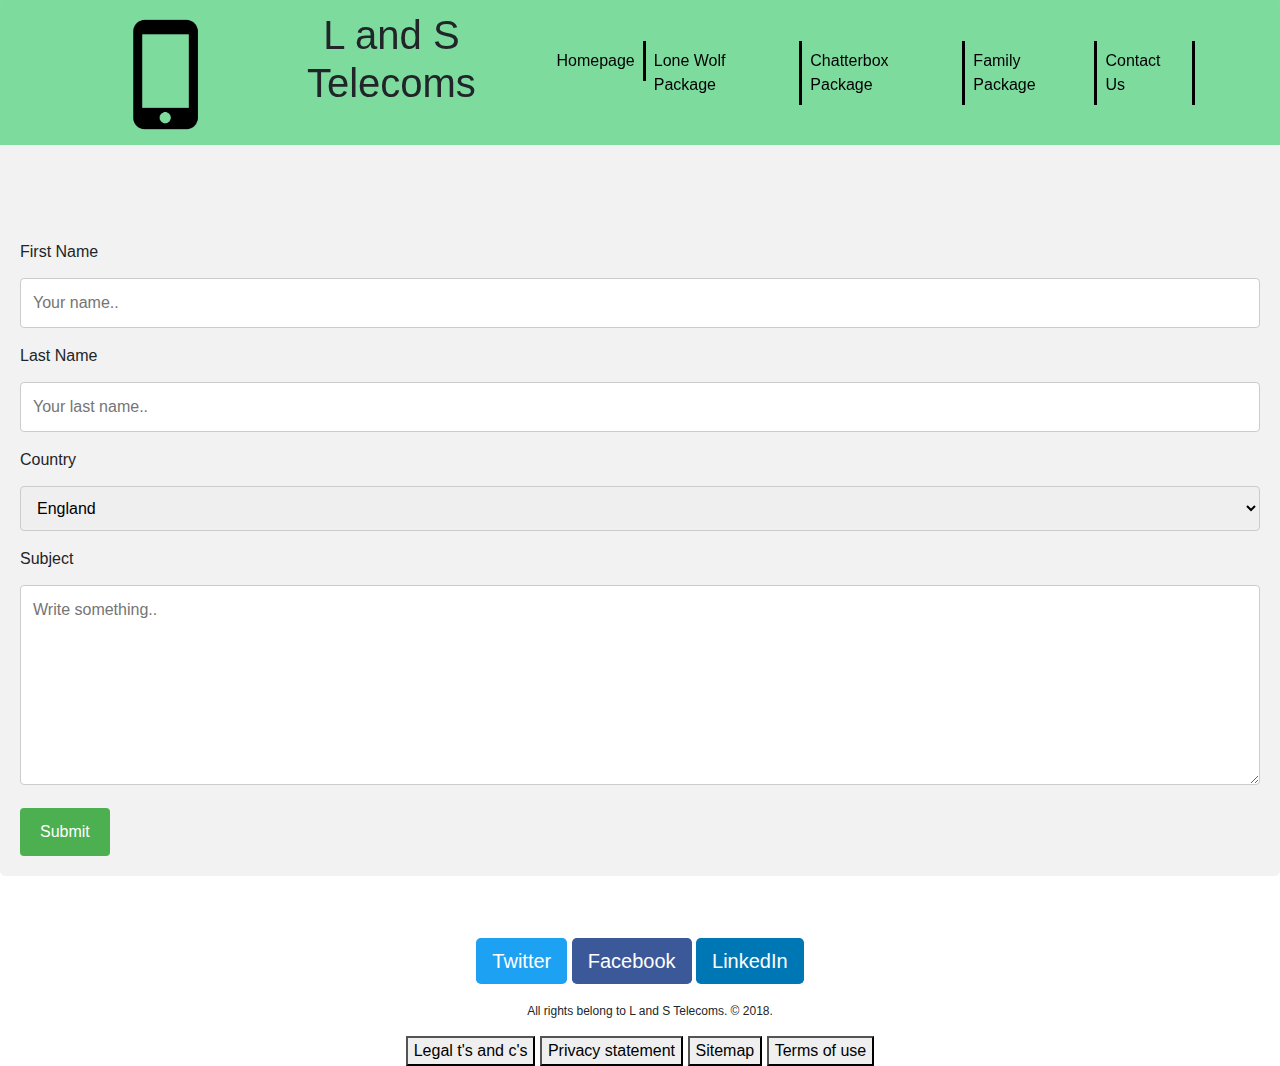
<file: dataplan/contactus.html>
<!DOCTYPE html>
<html lang="en-GB">

<head>
  <meta charset="utf-8" />
  <link rel="stylesheet" href="https://stackpath.bootstrapcdn.com/bootstrap/4.1.3/css/bootstrap.min.css">
  <link rel="stylesheet" href="css/stylesheet.css">
  <title>Lone Wolf data package</title>
  <meta name="viewport" content="width=device-width, initial-scale=1.0">
</head>

<nav class="navbar fixed-top navbar-expand-lg navbar-light bg light">
  <div class="container">
    <a href="index.html"><img class="logo" src="images/LandS-logo.png" alt="L and S Company Logo." /></a>
  	<h1>L and S Telecoms</h1></a>

    <button class="navbar-toggler" type="button" data-toggle="collapse" data-target="#navbarNav" aria-controls="navbarNav" aria-expanded="false" aria-label="Toggle navigation">
      <span class="navbar-toggler-icon"></span>
    </button>

    <div class="collapse navbar-collapse justify-content-end" id="navbarNav">
      <ul class="navbar-nav">
        <li class="nav-item">
          <a class="nav-link" href="index.html">Homepage</a>
        </li>
        <li class="nav-item">
          <a class="nav-link" href="lone-wolf.html">Lone Wolf Package</a>
        </li>
        <li class="nav-item">
          <a class="nav-link" href="chatterbox.html">Chatterbox Package</a>
        </li>
        <li class="nav-item">
          <a class="nav-link" href="family.html">Family Package</a>
        </li>
        <li class="nav-item">
          <a class="nav-link" href="contactus.html">Contact Us</a>
        </li>
      </ul>
    </div>
  </div>
</nav>

<body>

  <div class="containerform">
    <form action="action_page.php">

      <label for="fname">First Name</label>
      <input type="text" id="fname" name="firstname" placeholder="Your name..">

      <label for="lname">Last Name</label>
      <input type="text" id="lname" name="lastname" placeholder="Your last name..">

      <label for="country">Country</label>
      <select id="country" name="country">
        <option value="england">England</option>
        <option value="scotland">Scotland</option>
        <option value="wales">Wales</option>
        <option value="northern ireland">North Ireland</option>
        <option value="isleofman">Isle of Man</option>
        <option value="jersey">Jersey</option>
        <option value="guernsey">Guernsey</option>
      </select>

      <label for="subject">Subject</label>
      <textarea id="subject" name="subject" placeholder="Write something.." style="height:200px"></textarea>

      <input type="submit" value="Submit">

    </form>
  </div>



  <footer>
    <div id="social-buttons">
      <a href="" class="btn btn-primary btn-lg btn-twitter">Twitter</a>
      <a href="" class="btn btn-primary btn-lg btn-facebook">Facebook</a>
      <a href="" class="btn btn-primary btn-lg btn-linkedin">LinkedIn</a>
    </div>

    <p class="rights">All rights belong to L and S Telecoms. &copy; 2018.</p>
    <button>Legal t's and c's</button>
    <button>Privacy statement</button>
    <button>Sitemap</button>
    <button>Terms of use</button>
  </footer>

  <script src="https://code.jquery.com/jquery-3.3.1.min.js" integrity="sha256-FgpCb/KJQlLNfOu91ta32o/NMZxltwRo8QtmkMRdAu8=" crossorigin="anonymous"></script>
  <script src="https://stackpath.bootstrapcdn.com/bootstrap/4.1.3/js/bootstrap.min.js" integrity="sha384-ChfqqxuZUCnJSK3+MXmPNIyE6ZbWh2IMqE241rYiqJxyMiZ6OW/JmZQ5stwEULTy" crossorigin="anonymous"></script>
</body>

</html>
</file>
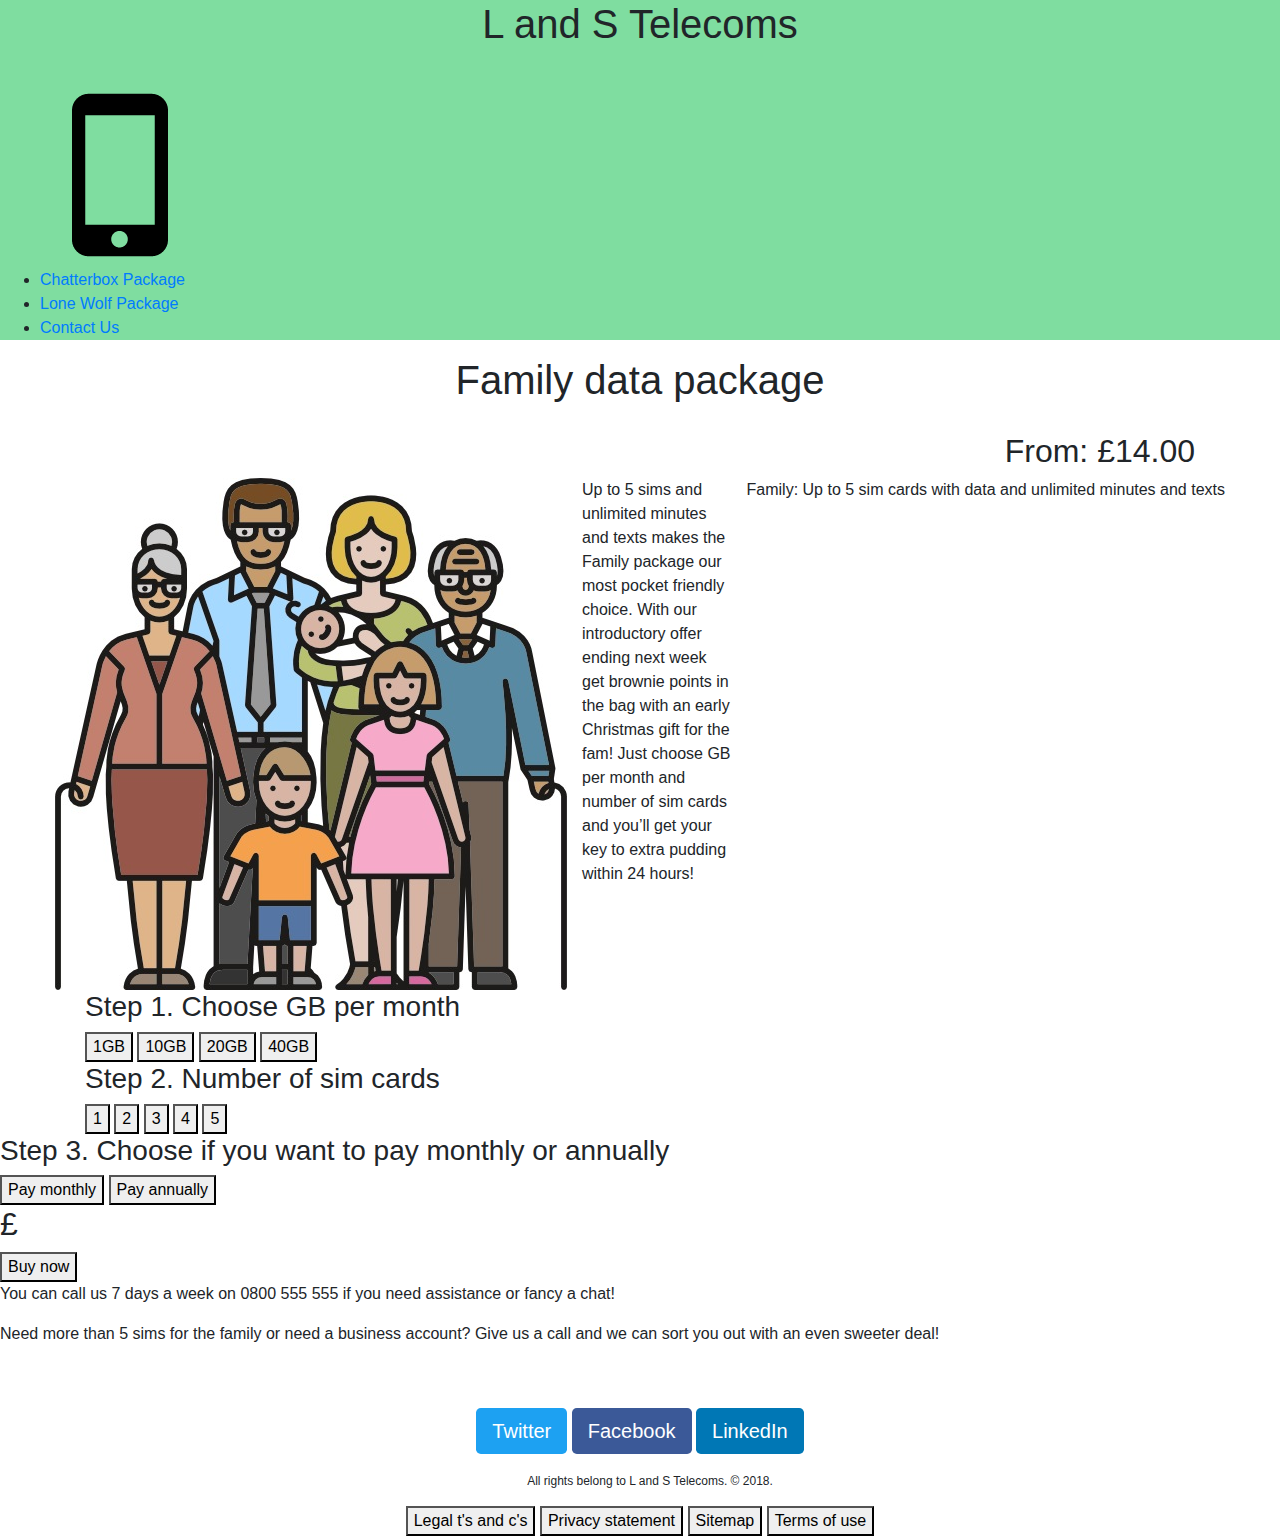
<file: dataplan/family.html>
<!DOCTYPE html>
<html lang="en-GB">

<head>
  <meta charset="utf-8" />
  <link rel="stylesheet" href="https://stackpath.bootstrapcdn.com/bootstrap/4.1.3/css/bootstrap.min.css">
  <link rel="stylesheet" href="css/stylesheet.css">
  <title>Family data package</title>
  <meta name="viewport" content="width=device-width, initial-scale=1.0">
</head>

<nav>
  	<h1>L and S Telecoms</h1>
  <a href="index.html"><img src="images/LandS-logo.png" alt="L and S Company Logo." /></a>
  <ul>
    <li><a href="chatterbox.html">Chatterbox Package</a></li>
    <li><a href="lone-wolf.html">Lone Wolf Package</a></li>
    <li><a href="contactus.html">Contact Us</a></li>
  </ul>
</nav>

<body>
  <section>
    <h1>Family data package</h1>
    <div class="container">
      <h2 class="fromprice">From: £14.00</h2>
      <div class="row">
        <div class="row">

          <img class="packageimage" src="images/family.jpg" alt="An illustration of a family." />


          <p class="col">Up to 5 sims and unlimited minutes and texts makes the Family package our most pocket friendly choice. With our introductory offer ending next week get brownie points in the bag with an early Christmas gift for the fam! Just
            choose GB per month and number of sim cards and you’ll get your key to extra pudding within 24 hours!</p>

          <p>Family: Up to 5 sim cards with data and unlimited minutes and texts</p>
        </div>
      </div>
    </div>
  </section>

  <section>
    <div class="container">
      <div class="row">
        <div class="col">
          <h3>Step 1. Choose GB per month </h3>
          <button>1GB</button>
          <button>10GB</button>
          <button>20GB</button>
          <button>40GB</button>
        </div>
      </div>
    </div>
  </section>

  <section>
    <div class="container">
      <div class="row">
        <div class="col">
          <h3>Step 2. Number of sim cards</h3>
          <button>1</button>
          <button>2</button>
          <button>3</button>
          <button>4</button>
          <button>5</button>
        </div>
      </div>
    </div>
  </section>

  <section>
    <h3>Step 3. Choose if you want to pay monthly or annually</h3>
    <button>Pay monthly</button>
    <button>Pay annually</button>
  </section>

  <h2>£</h2>

  <button>Buy now</button>

  <p>You can call us 7 days a week on 0800 555 555 if you need assistance or fancy a chat!</p>

  <p>Need more than 5 sims for the family or need a business account? Give us a call and we can sort you out with an even sweeter deal!</p>

  <footer>
    <div id="social-buttons">
      <a href="" class="btn btn-primary btn-lg btn-twitter">Twitter</a>
      <a href="" class="btn btn-primary btn-lg btn-facebook">Facebook</a>
      <a href="" class="btn btn-primary btn-lg btn-linkedin">LinkedIn</a>
    </div>

    <p class="rights">All rights belong to L and S Telecoms. &copy; 2018.</p>
    <button>Legal t's and c's</button>
    <button>Privacy statement</button>
    <button>Sitemap</button>
    <button>Terms of use</button>
  </footer>

  <script src="https://code.jquery.com/jquery-3.3.1.min.js" integrity="sha256-FgpCb/KJQlLNfOu91ta32o/NMZxltwRo8QtmkMRdAu8=" crossorigin="anonymous"></script>
  <script src="https://stackpath.bootstrapcdn.com/bootstrap/4.1.3/js/bootstrap.min.js" integrity="sha384-ChfqqxuZUCnJSK3+MXmPNIyE6ZbWh2IMqE241rYiqJxyMiZ6OW/JmZQ5stwEULTy" crossorigin="anonymous"></script>
</body>

</html>
</file>
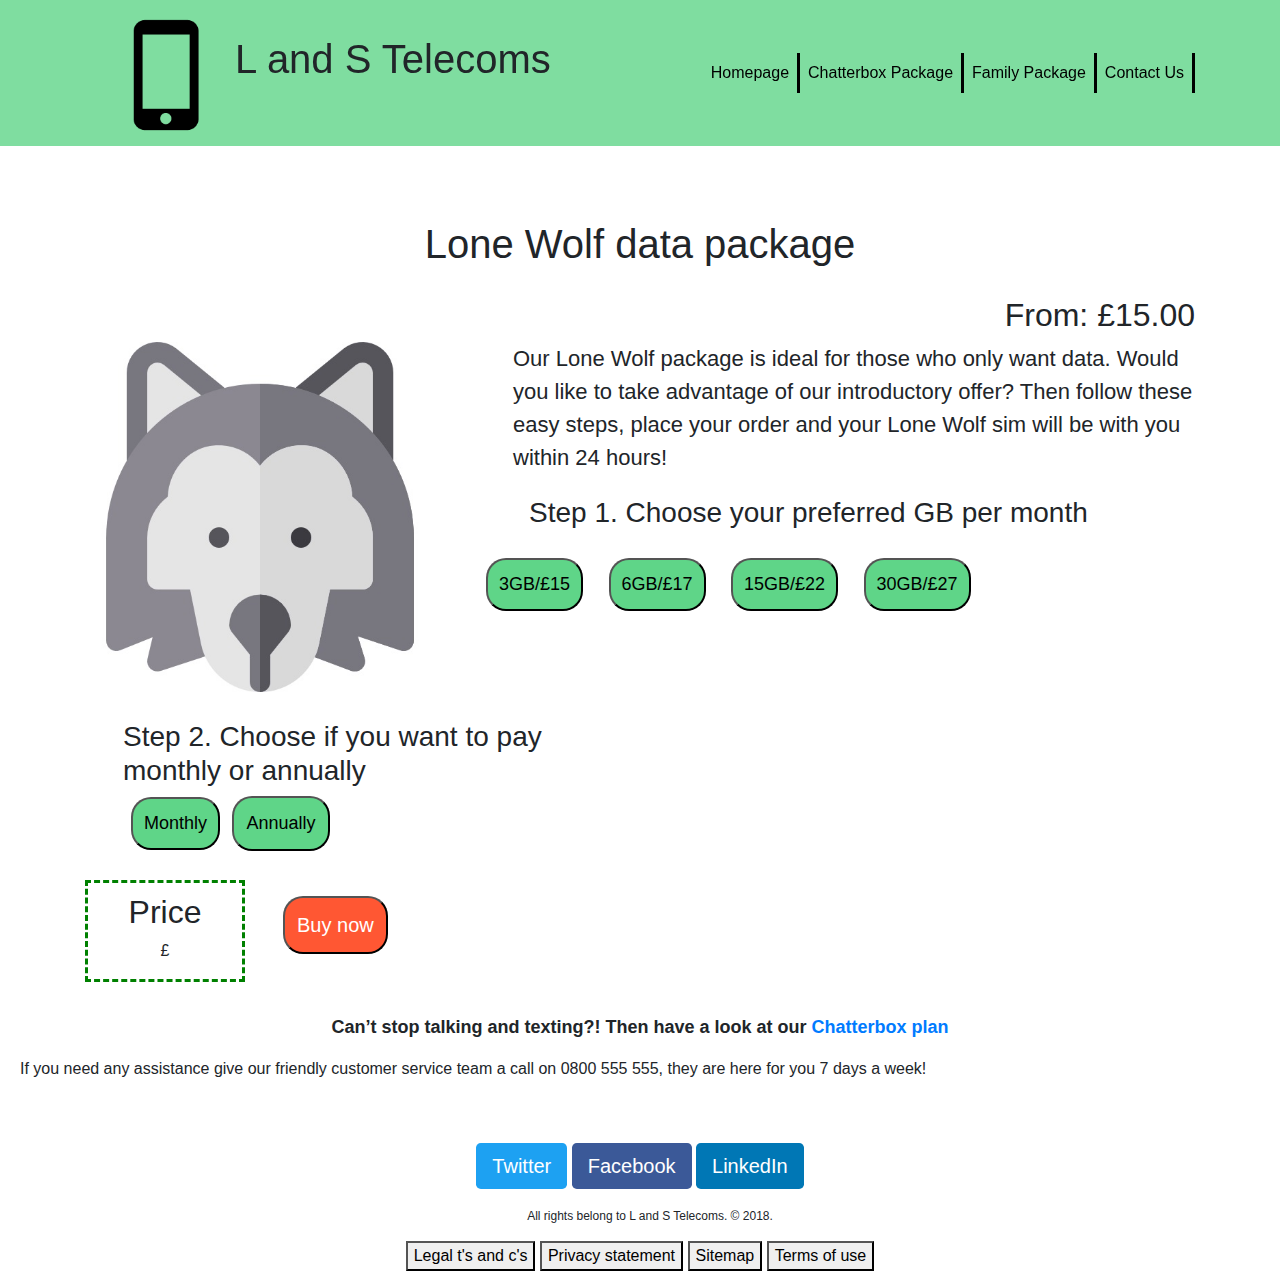
<file: dataplan/lone-wolf.html>
<!DOCTYPE html>
<html lang="en-GB">

<head>
  <meta charset="utf-8" />
  <link rel="stylesheet" href="https://stackpath.bootstrapcdn.com/bootstrap/4.1.3/css/bootstrap.min.css">
  <link rel="stylesheet" href="css/stylesheet.css">
  <title>Lone Wolf data package</title>
  <meta name="viewport" content="width=device-width, initial-scale=1.0">
</head>

<body>
  <nav class="navbar fixed-top navbar-expand-lg navbar-light bg light">
    <div class="container">
      <a href="index.html"><img class="logo" src="images/LandS-logo.png" alt="L and S Company Logo." /></a>
      	<h1>L and S Telecoms</h1>

      <button class="navbar-toggler" type="button" data-toggle="collapse" data-target="#navbarNav" aria-controls="navbarNav" aria-expanded="false" aria-label="Toggle navigation">
        <span class="navbar-toggler-icon"></span>
      </button>

      <div class="collapse navbar-collapse justify-content-end" id="navbarNav">
        <ul class="navbar-nav">
          <li class="nav-item">
            <a class="nav-link" href="index.html">Homepage</a>
          </li>
          <li class="nav-item">
            <a class="nav-link" href="chatterbox.html">Chatterbox Package</a>
          </li>
          <li class="nav-item">
            <a class="nav-link" href="family.html">Family Package</a>
          </li>
          <li class="nav-item">
            <a class="nav-link" href="contactus.html">Contact Us</a>
          </li>
        </ul>
      </div>
    </div>
  </nav>



  <section id="lonewolf">
    <h1>Lone Wolf data package</h1>
    <div class="container" id="lonewolfpackage">
      <h2 class="fromprice">From: £15.00</h2>
      <div class="row">
        <div class="col-md-4">
          <img class="packageimage" src="images/wolf.jpg" alt="An illustration of a wolf's face." />
        </div>

        <div class="col-md-8">
          <p class="lonewolfinfo">Our Lone Wolf package is ideal for those who only want data. Would you like to take advantage of our introductory offer? Then follow these easy steps, place your order and your Lone Wolf sim will be with you within
            24
            hours! </p>

          <h3 class="step1">Step 1. Choose your preferred GB per month</h3>
          <button class="wolf--price" data-gb="3GB" data-price="15.00">3GB/£15</button>
          <button class="wolf--price" data-gb="6GB" data-price="17.00">6GB/£17</button>
          <button class="wolf--price" data-gb="15GB" data-price="22.00">15GB/£22</button>
          <button class="wolf--price" data-gb="30GB" data-price="27.00">30GB/£27</button>
        </div>
      </div>
    </div>
  </section>

  <div class="container">
    <div class="row">
      <div class="col-md-6">
        <div class="step2">
          <h3>Step 2. Choose if you want to pay monthly or annually</h3>
          <button class="monthly">Monthly</button>
          <button class="annually">Annually</button>
        </div>
      </div>
    </div>
  </div>

  <div class="container">
    <div class="row">
      <div class="col-md-2">
        <div class="price">
          <h2>Price</h2>
          <p>£<span id="price">0.00</span></p>
        </div>
      </div>
      <div class="col-md-4">
        <button class="buy">Buy now</button>
      </div>
    </div>
  </div>

  <p class="crosspromo"><strong>Can’t stop talking and texting?! Then have a look at our <a href="chatterbox.html">Chatterbox plan</strong></a></p>

  <p class="phoneus">If you need any assistance give our friendly customer service team a call on 0800 555 555, they are here for you 7 days a week!</p>

  <script src="https://code.jquery.com/jquery-3.3.1.min.js" integrity="sha256-FgpCb/KJQlLNfOu91ta32o/NMZxltwRo8QtmkMRdAu8=" crossorigin="anonymous"></script>
  <script src="js/script.js"></script>


  <footer>
    <div id="social-buttons">
      <a href="" class="btn btn-primary btn-lg btn-twitter">Twitter</a>
      <a href="" class="btn btn-primary btn-lg btn-facebook">Facebook</a>
      <a href="" class="btn btn-primary btn-lg btn-linkedin">LinkedIn</a>
    </div>

    <p class="rights">All rights belong to L and S Telecoms. &copy; 2018.</p>
    <button>Legal t's and c's</button>
    <button>Privacy statement</button>
    <button>Sitemap</button>
    <button>Terms of use</button>
  </footer>

  <script src="https://code.jquery.com/jquery-3.3.1.min.js" integrity="sha256-FgpCb/KJQlLNfOu91ta32o/NMZxltwRo8QtmkMRdAu8=" crossorigin="anonymous"></script>
  <script src="https://stackpath.bootstrapcdn.com/bootstrap/4.1.3/js/bootstrap.min.js" integrity="sha384-ChfqqxuZUCnJSK3+MXmPNIyE6ZbWh2IMqE241rYiqJxyMiZ6OW/JmZQ5stwEULTy" crossorigin="anonymous"></script>
</body>

</html>
</file>
<file: css/stylesheet.css>
h1.firstlastname{
  float: left;
  padding: 28px 28px 0px;
  padding-left: 18px;
  padding-right: 28px;
  margin-left: 68px;
}

h1 {
  font-family: 'Cabin Sketch', cursive;
  font-size: 68px;
}

h3{
  font-family: 'Cabin Sketch', cursive;
  font-weight: 800;
  font-size: 24px;
  margin-bottom: 18px;
}

li{
  font-family: 'Nixie One', cursive;
  font-weight: 800;
  font-size: 24px;
  margin: 28px 0;
  line-height:1.3;
  transition: transform .4s;

}

a{
    text-decoration: none;
}

li.work:hover, li.errorpage:hover {
  color: black;
  font-family: 'Open Sans', sans-serif;
  border-left: 6px solid aquamarine;
  border-right: 6px solid aquamarine;
/*  border-bottom: 6px solid aquamarine;*/
  margin-bottom: 8px;
/*  line-height: 0.2;*/
  display: inline;
  padding: 6px;
  transition: transform .4s;
}

a.creativebloq{
  color: black;
  font-family: 'Open Sans', sans-serif;
}

a.creativebloq:hover{

  border-bottom: 16px solid aquamarine;
  margin-bottom: 8px;
  display: inline;
  transition: transform .4s;
}



p.about, p.manifesto, p.aboutv2 {
  font-family: 'Nixie One', cursive;
  font-weight:800;
  font-size:20px;
  text-align: left;
  padding: 0 32px 0 6px;
  line-height: 1.8;
  width: auto;
}

@media screen and (max-width: 660px) {
  p.about {
    display: none;
  }
}

h2.aboutme, h2.portfolio, h2.manifesto, h2.homepage {
    display: inline;
    font-size:28px;
    float: right;
  }

@media screen and (max-width: 660px){
  h2.aboutme, h2.manifesto, h2.portfolio, h2.homepage {
    display:inline;
    font-size: 28px;

  }
}

@media screen and (max-width: 660px) {
  li.socialmedia {
  font-family: 'Cabin Sketch', cursive;
    display:inline-block;
    margin: 2px 80px;
    border-bottom: 18px solid aquamarine;
    margin-bottom: 38px;
    margin-right: 28px;
    line-height: 0.5;
    font-size: 42px;
  }
}

@media screen and (min-width: 660px) {
  li.socialmedia {
    display: none;
  }
}

li {
  list-style-type: none;
}

 h2.portfolio, h2.aboutme, h2.manifesto, h2.homepage {
  border-bottom: 18px solid aquamarine;
  margin-bottom: 8px;
  margin-right: 28px;
  line-height: 0.3;
  display: flex;
}

a#podcast:hover{
  border-bottom: 8px dotted #62b599;
  padding-bottom: 2px;
  font-size: 24px;
}


li.socialmedia a:hover, h2.portfolio a:hover, h2.aboutme a:hover, h2.manifesto a:hover, h2.homepage a:hover{
  line-height: 1;
  font-weight:300;
  transition: transform .4s;
}


body {
margin: 0 auto;
}


div.main, div.ul {
  /*background-color: #7fffd44d;*/
  text-align: left;
  overflow:auto;
  padding: 20px 20px 0 68px;
  margin: 16px;
  clear: both;
  font-size: 20px;
}
div.about {

  margin-right: 6px;
  float: right;
}

@media screen and (min-width: 1048px){
  div.about{
      padding-top: 70px;  /*why doesnt this work?*/
  }
}

@media screen and (max-width: 660px){
  div.about {
padding-top:0;
  margin-left: 90px;
  float:left;
  }
}


h2, p, nav.social-media-links {
  font-family: 'Cabin Sketch', cursive;
  font-size: 48px;
}

p.infoOfPage {
  font-size: 18px;
  font-family: 'Nixie One', cursive;
  clear: both;
  margin: 0 70px;
  padding: 40px 46px 0 40px;
  line-height: 1.5;
}

nav.social-media-links {
margin: 40px 42px 80px;
float: left;
}

img {
  padding: 0 20px 0  20px;
}

img#linkedin, img#twitter, img#medium, img#codepen, img#github, img#instagram {
    width: 60px;
    height: 60px;
    display: inline;
    padding: 0px 28px;
    margin: 0 10px 10px 10px;
    width: auto;
  }

  img#linkedin:hover, img#twitter:hover, img#medium:hover, img#codepen:hover, img#github:hover, img#instagram:hover {
      border-top: 8px solid aquamarine;
      border-bottom:8px solid aquamarine;
      padding-top: 8px;
      line-height: 0.3;
      padding-bottom:6px;
  }


@media screen and (max-width: 660px){
img#linkedin, img#twitter, img#medium, img#codepen, img#github, img#instagram {
    display: none;
  }
}

a {
  color: black;

}

footer {
  text-align: center;
  margin-bottom: 34px;
  clear: both;
  position: center;
}

.madeby {
font-family: 'Reenie Beanie', cursive;
font-size: 22px;
}
</file>
<file: dataplan/css/stylesheet.css>
nav {
  background-color: rgba(95, 213, 136, 0.8);
}

.navbar-light .navbar-nav .nav-link {
  color: black;
}

a.nav-link {
  color: red;
  font-size: 16px;
  border-right-style: solid;
}

h1.navcompanyname.a {
  color: black;
}

div.container {
  background-color: none;
}

img.logo {
  width: 150px;
}

img {
  max-width: 100%;
}

h1 {
  text-align: center;
  padding-bottom: 20px;
}

#lonewolf, #chatterbox, #ourmission, form {
  margin-top: 220px;
}

#products {
  text-align: center;
}

.homepagepic {
  border-style: double;
  padding: 28px;
}

.packageimage {
  max-width: 100%
}

@media screen and (max-width: 766px) {
  .packageimage {
    width: 150px;
    height: 150px;
    margin-left: 160px;
  }
}

@media screen and (max-width: 768px) {
  .packagetitle {
    font-size: 16px;
  }
}

.fromprice {
  text-align: right;
}

.lonewolfinfo, .chatterboxinfo {
  font-size: 22px;
  padding-left: 48px;
  margin-bottom: 22px;
}

p.chatterboxinfo {
  margin-left: 20px;
}

h3.step1 {
  padding-left: 48px;
  margin-bottom: 28px;
  margin-left: 16px;
}

.step2 {
  padding-left: 38px;
  padding-top: 28px;
}

button.wolf--price, button.chatterbox--price, button.chatterbox--mins, button.view-deal {
  padding: 11px;
  border-radius: 20px;
  margin-left: 21px;
  margin-bottom: 10px;
  background-color: rgb(95, 213, 136);
  font-size: 18px;
}

.deal {
  color: black;
  text-decoration: none;
}

button.view-deal:hover {
  background-color: lightgrey;
  text-decoration: none;
}

button.monthly {
  padding: 11px;
  border-radius: 20px;
  margin-left: 8px;
  background-color: rgb(95, 213, 136);
  font-size: 18px;
  margin-bottom: 10px;
}

button.annually {
  padding: 12px;
  border-radius: 20px;
  margin-left: 8px;
  background-color: rgb(95, 213, 136);
  font-size: 18px;
}

button.buy {
  padding: 12px;
  border-radius: 20px;
  margin-left: 8px;
  background-color: #FF5733;
  color: white;
  font-size: 20px;
  text-align: center;
}

button.wolf--price:hover, button.chatterbox--price:hover, button.chatterbox--mins:hover, button.annually:hover, button.monthly:hover {
  background-color: lightgrey;
}

.price {
  border-style: dashed;
  border-color: green;
  text-align: center;
  margin-top: 20px;
  margin-bottom: 10px;
  padding-top: 10px;
}

@media screen and (max-width: 766px) {
  .price {
    margin-left: 160px;
    margin-right: 160px;
  }
}

.buy {
  margin-top: 36px;
}

#price {
  font-size: 22px;
}

button.buy:hover {
  background-color: #F52C58;
}

@media screen and (max-width:766px) {
  button.buy {
    text-align: center;
  }
}

.crosspromo {
  font-size: 18px;
  text-align: center;
  padding-top: 22px;
}

.phoneus {
  margin-left: 20px;
  margin-right: 40px;
}

.rights {
  margin-left: 20px;
  font-size: 12px;
}

/* Style inputs with type="text", select elements and textareas */
input[type=text], select, textarea {
  width: 100%;
  /* Full width */
  padding: 12px;
  /* Some padding */
  border: 1px solid #ccc;
  /* Gray border */
  border-radius: 4px;
  /* Rounded borders */
  box-sizing: border-box;
  /* Make sure that padding and width stays in place */
  margin-top: 6px;
  /* Add a top margin */
  margin-bottom: 16px;
  /* Bottom margin */
  resize: vertical
    /* Allow the user to vertically resize the textarea (not horizontally) */
}

/* Style the submit button with a specific background color etc */
input[type=submit] {
  background-color: #4CAF50;
  color: white;
  padding: 12px 20px;
  border: none;
  border-radius: 4px;
  cursor: pointer;
}

/* When moving the mouse over the submit button, add a darker green color */
input[type=submit]:hover {
  background-color: #45a049;
}

/* Add a background color and some padding around the form */
.containerform {
  border-radius: 5px;
  background-color: #f2f2f2;
  padding: 20px;
}

.btn-twitter {
  background-color: #1da1f2;
}

.btn-facebook {
  background-color: #3b5998;
}

.btn-linkedin {
  background-color: #0077b5;
}

#social-buttons .btn-primary {
  border: none;
  margin-top: 24px;
  margin-bottom: 18px;
}

.btn-twitter:hover {
  background-color: #60BDF6;
}

.btn-facebook:hover {
  background-color: #768BB7;
}

.btn-linkedin:hover {
  background-color: #86888a;
}

footer {
  margin-top: 38px;
  text-align: center;
}
</file>
<file: Project _Strom/stylesheet.css>
body {
  font-family:sans-serif;
  font-size: 16px;
  background-color: #79D2A9;
  color: white;
}

h1 {
  position: absolute;
  top: 20px;
  right: 40px;
  color: white;
  border: 2px solid white;
  padding: 10px 30px 10px 30px;
  border-radius: 1em 4em 1em 4em / 2em 1em 2em 1em;
  -moz-border-radius: 1em 4em 1em 4em
   / 2em 1em 2em 1em;
   -webkit-border-radius: 1em 4em 1em 4em / 2em 1em 2em 1em;
}


section {
  display: flex;
  flex-direction: row;
  flex-wrap: wrap;
  padding-top: 210px;
  padding-left: 180px;
  padding-right: 10px;
  padding-bottom:80px;

}

.human {
  width: 160px;
  height: 160px;
  padding: 12px;
  margin: 8px;
}

img {
  filter: saturate(0%);
}

.human:hover {
  filter: saturate(100%);
}

.login {
  position: fixed;
  bottom: 40px;
  right: 40px;
  font-weight: 250;
  color: white;
  border: 2px solid white;
  padding: 10px 20px 10px 20px;
  border-radius: 1em 4em 1em 4em / 2em 1em 2em 1em;
  -moz-border-radius: 1em 4em 1em 4em
   / 2em 1em 2em 1em;
   -webkit-border-radius: 1em 4em 1em 4em / 2em 1em 2em 1em;
}

p {
  position: fixed;
  bottom: 40px;
  left: 40px;
}

input {
  color: #000000;
}

input::placeholder {
  color: #cccccc;
}

.discover input {
  border: 1px solid #D7D688;
  border-radius: 12px;
  border-top-color: #E2B2A7;
  position: relative;
  display: inline-block;
  max-width: 672px;
  top:200px;
  left: 340px;
  right: auto;
  width: 45%;
  padding: 6px;
text-align: center;

}
</file>
<file: RPS_game/css/stylesheet.css>
body {
  font-family: sans-serif;
  background-image: url("../images/rpsv2.jpg");
}

#gamemain {
  background-color: rgba(255, 255, 255,0.65);
  width: 50%;
  margin: 100px auto;
  border: 1px solid grey;

}

p.mrrobot {
background-color: rgba(192,192,192,0.6);
margin: 26px 16px 0 16px;;
padding: 8px;
}

h2 {
 font-family: 'Special Elite', cursive;
 font-size: 32px;
 text-align: center;
 padding-top: 12px;
}

h3 {
  font-family: 'Special Elite', cursive;
  margin-top: 26px;
}

p {
font-family: 'Special Elite', cursive;
  font-size: 18px;
  margin-left: 16px;
}

strong.machine {
  color: black;
  text-shadow: 2px 2px white;
  line-height: 1.4;
}

section.played{
text-align: center;
margin: 50px 0 60px 0;

}


span#play_you {
  padding: 12px;
  margin: 8px;
}

span#play_machine, #game_won, span#game_lost, span#game_draw, span#game_played {
  padding: 12px;
  margin: 8px;
}

button {
  padding: 6px 18px;
  margin-bottom: 6px;
  font-size: 16px;
  border-radius: 10px;
  color: #333;
  border: 1px solid black;
  background-color: white;

}

section.rpsbutton {
  margin: 46px 26px 26px 128px;
  background: none;
}


#scissors {
  font-family: 'Poiret One', cursive;
  font-size: 28px;
  margin-right: 10px;
}


#paper {
font-family: 'Pacifico', cursive;
font-size: 28px;
margin-right: 10px;
}

#rock {
  font-family: 'Allerta Stencil', sans-serif;
  font-size: 28px;
  margin-right: 10px;
}

button#rock, button#scissors, button#paper {
  padding: 14px;
}

 button:hover {
   background: linear-gradient(#FFDAB9 45%, #FFEFD5 100%);
   text-shadow: 2px 2px #FFC0CB;
   border: none;
   color: white;
 }

 section.result {
   background: linear-gradient(#FFDAB9 45%, #FFEFD5 100%);
   opacity: 0.55;
 }

 .col-lg-8 {
margin: auto;
 }

 #play_you {
  color: purple;
  flex-direction: column;

 }

 #play_machine {
color: blue;
 }

 #game_won {
   color:#B815F3;
   font-size: 20px;
 }

 #game_lost {
color: blue;
 }

 #game_draw{
   color: brown;
 }



 p#strategy {
   padding: 0 16px;
   position: fixed;
   bottom: 0;
   right: 0;
   color: black;
   font-weight:700;
 }

 p.madeby {
   font-size: 12px;
   text-align: right;
 }
</file>
